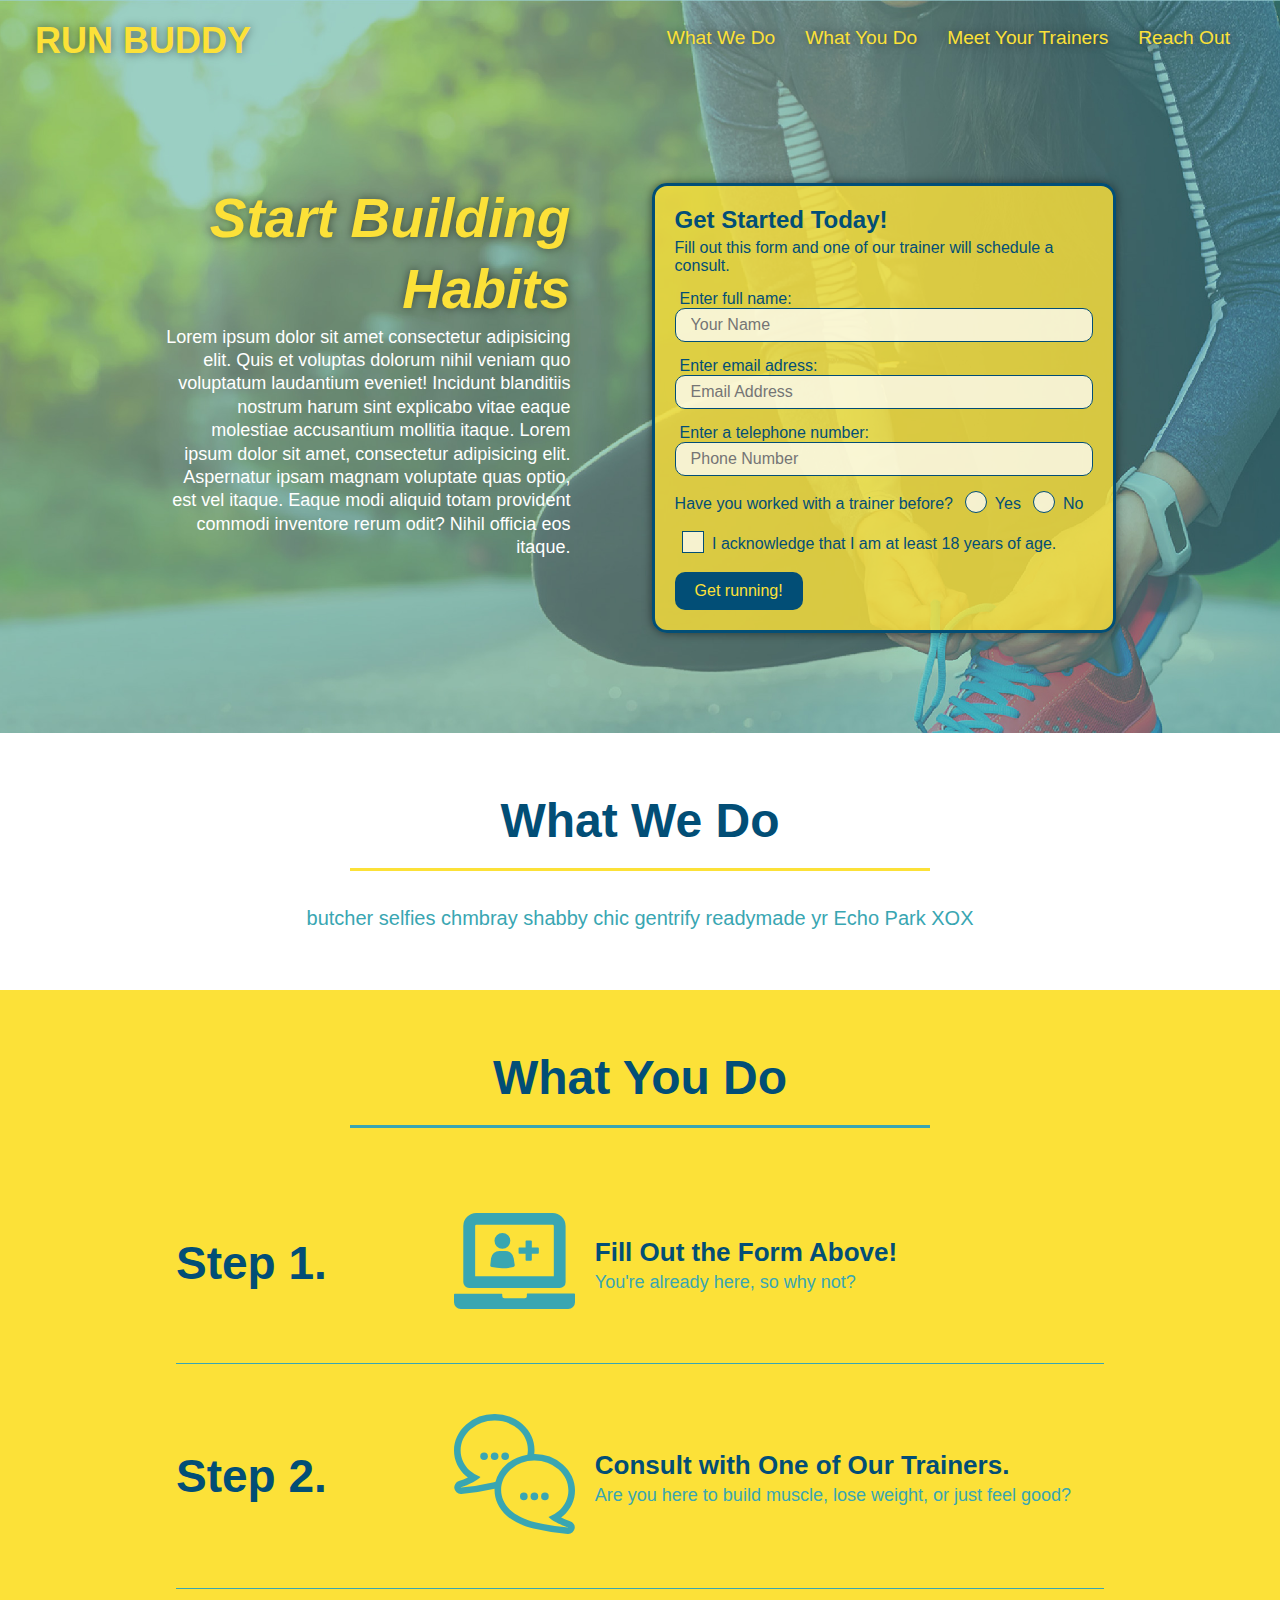
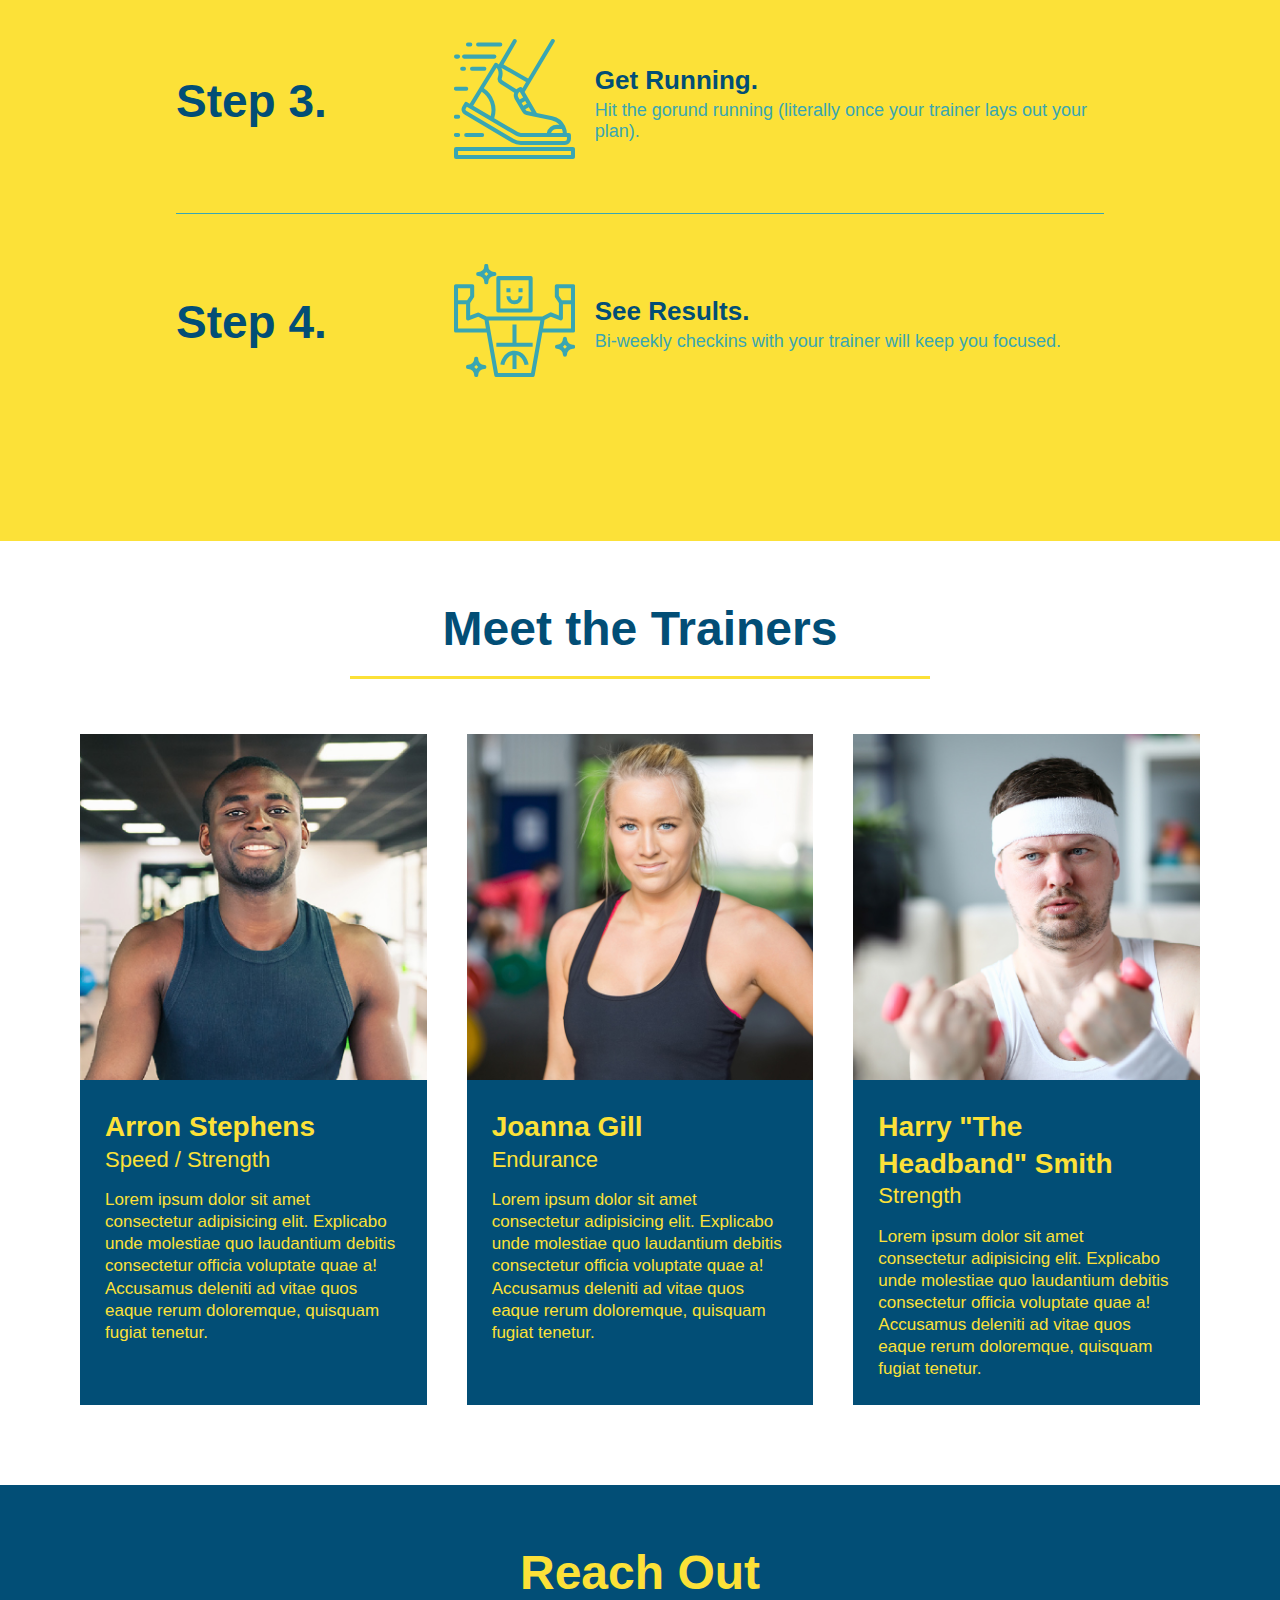
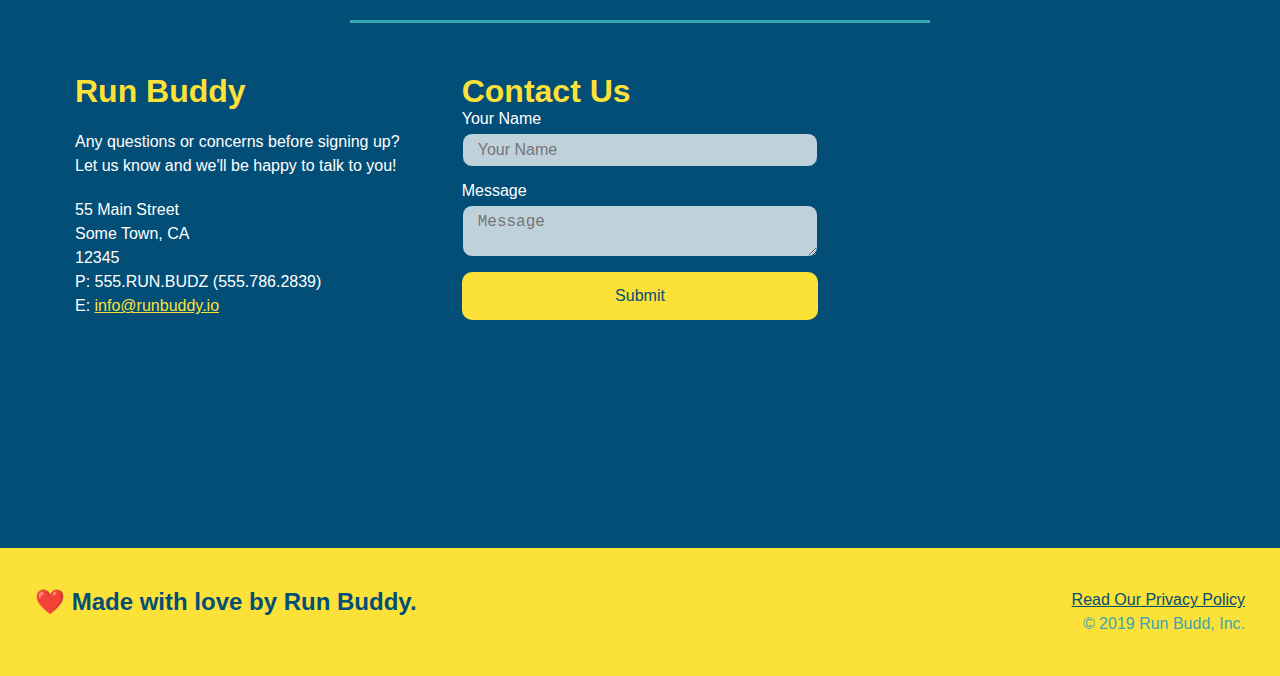
<file: index.html>
<!DOCTYPE html> 
<html lang="en">
    <head>
        <meta charset="UTF-8" />
        <meta name="viewport" content="width=device-width, initial-scale=1.0" />
        <title>Let's Run Buddy</title>
        <link rel="stylesheet" href="./assets/css/style.css" />
    </head>
    
    <body>
        <header>
            <h1>
                <a href="">RUN BUDDY</a>
            </h1>
            
            <nav>
                <ul>
                    <li>
                        <a href="#what-we-do">What We Do</a>
                    </li>
                   
                    <li>
                        <a href="#what-you-do">What You Do</a>
                    </li>
                   
                    <li>
                        <a href="#your-trainers">Meet Your Trainers</a>
                    </li>
                   
                    <li>
                        <a href="#reach-out">Reach Out</a>
                    </li>
                
                </ul>
            
            </nav>
              
        </header>

       <!-- HERO SECTION -->
        <section class="hero">
            <div class="hero-cta">
                <h2>Start Building Habits</h2>
                <p>
                    Lorem ipsum dolor sit amet consectetur adipisicing elit. Quis et voluptas dolorum nihil veniam quo voluptatum laudantium eveniet! Incidunt blanditiis nostrum harum sint explicabo vitae eaque molestiae accusantium mollitia itaque. Lorem ipsum dolor sit amet, consectetur adipisicing elit. Aspernatur ipsam magnam voluptate quas optio, est vel itaque. Eaque modi aliquid totam provident commodi inventore rerum odit? Nihil officia eos itaque.
                </p>
            </div>
            <div class="hero-form">
                <h3>Get Started Today!</h3>
                <p>Fill out this form and one of our trainer will schedule a consult.</p>
            
                <form>
                    <label for="name">Enter full name:</label>
                    <input type="text" placeholder="Your Name" name="name" id="name" class="form-input" />

                    <label for="email">Enter email adress:</label>
                    <input type="email" placeholder="Email Address" name="email" id="email" class="form-input" />

                    <label for="phone">Enter a telephone number:</label>
                    <input type="tel" placeholder="Phone Number" name="phone" id="phone" class="form-input" />

                    <p>
                        Have you worked with a trainer before?
                        <span class="radio-wrapper">
                            <input type="radio" name="trainer-confirm" id="trainer-yes" />
                            <label for="trainer-yes">Yes</label>
                        </span> 
                        <span class="radio-wrapper">
                            <input type="radio" name="trainer-confirm" id="trainer-no" />
                            <label for="trainer-no">No</label>
                        </span>
                    </p>

                    <p>
                        <span class="checkbox-wrapper">
                            <input type="checkbox" name="age-confirm" id="checkbox" />
                            <label for="checkbox" >
                                I acknowledge that I am at least 18 years of age.
                            </label>
                            
                        </span>
                    </p>
                    
                    <button for="submit">
                        Get running!
                    </button>                     
                </form>
            </div>
        </section>
        <!-- end hero -->
        
        <!-- "what we do section" -->
        <section id="what-we-do" class="intro">
            <div class="flex-column">
                <h2 class="section-title primary-border">
                    What We Do
                </h2>
                
                <div class="flex-column">
                    <P>
                        butcher selfies chmbray shabby chic gentrify readymade yr Echo Park XOX
                    </P>
                </div>
            </div>
        </section>

        <!-- "what you do section" -->
        <section id="what-you-do" class="steps">
            <div class="flex-row">
                <h2 class="section-title secondary-border">
                    What You Do
                </h2>
            </div>

            <div class="step">
                <h3>Step 1.</h3>
                <div class="step-info">
                    <div class="step-img">
                        <img src="assets/images/step-1.svg" alt="" />
                    </div>
                    <div class="step-text">
                        <h4>Fill Out the Form Above!</h4>
                        <p>You're already here, so why not?</p>
                    </div>
                </div>            
            </div>
            <div class="step">
                <h3>Step 2.</h3>
                <div class="step-info">
                    <div class="step-img">
                        <img src="assets/images/step-2.svg" alt="" />
                    </div>
                    <div class="step-text">
                        <h4>Consult with One of Our Trainers.</h4>
                        <p>Are you here to build muscle, lose weight, or just feel good?</p>
                    </div>
                </div>            
            </div>
            <div class="step">
                <h3>Step 3.</h3>
                <div class="step-info">
                    <div class="step-img">
                        <img src="assets/images/step-3.svg" alt="" />
                    </div>
                    <div class="step-text">
                        <h4>Get Running.</h4>
                        <p>Hit the gorund running (literally once your trainer lays out your plan).</p>
                    </div>
                </div>            
            </div>
            <div class="step">
                <h3>Step 4.</h3>
                <div class="step-info">
                    <div class="step-img">
                        <img src="assets/images/step-4.svg" alt="" />
                    </div>
                    <div class="step-text">
                        <h4>See Results.</h4>
                        <p>Bi-weekly checkins with your trainer will keep you focused.</p>
                    </div>
                </div>            
            </div>
        </section>
        
        <!-- "meet the trainers section" -->
        <section id="your-trainers">
            <div class="flex-row">
                <h2 class="section-title primary-border">
                    Meet the Trainers
                </h2> 
            </div>
            
            <div class="trainers">
                <!-- first trainer bio -->
                <article class="trainer">
                    <img src="./assets/images/trainer-1.jpg" alt="Arron Stephens in his workout clothes ready to pump iron" />
                    <div class="trainer-bio">
                        <h3 class="trainer-name">Arron Stephens</h3>
                        <h4 class="trainer-role">Speed / Strength</h4>
                        <p>Lorem ipsum dolor sit amet consectetur adipisicing elit. Explicabo unde molestiae quo laudantium debitis consectetur officia voluptate quae a! Accusamus deleniti ad vitae quos eaque rerum doloremque, quisquam fugiat tenetur.</p>
                    </div>
                </article>

                <!-- second trainer bio -->
                <article class="trainer">
                    <img src="./assets/images/trainer-2.jpg" alt="Joanna Gill cooling off after a work out." />
                    <div class="trainer-bio">
                        <h3 class="trainer-name">Joanna Gill</h3>
                        <h4 class="trainer-role">Endurance</h4>
                        <p>Lorem ipsum dolor sit amet consectetur adipisicing elit. Explicabo unde molestiae quo laudantium debitis consectetur officia voluptate quae a! Accusamus deleniti ad vitae quos eaque rerum doloremque, quisquam fugiat tenetur.</p>
                    </div>
                
                </article>

                <!-- third trainer bio -->
                <article class="trainer ">
                    <img src="./assets/images/trainer-3.jpg" alt="Harry Smith wearing a headband and lifting comically small pink weights" />
                    <div class="trainer-bio">
                        <h3 class="trainer-name">Harry "The Headband" Smith</h3>
                        <h4 class="trainer-role">Strength</h4>
                        <p>Lorem ipsum dolor sit amet consectetur adipisicing elit. Explicabo unde molestiae quo laudantium debitis consectetur officia voluptate quae a! Accusamus deleniti ad vitae quos eaque rerum doloremque, quisquam fugiat tenetur.</p>
                    </div>
                </article>
            </div>
            
        </section>
        
        <!-- "reach out section" -->
        <section id="reach-out" class="contact">
            <div class="flex-row">
                <h2 class="section-title secondary-border">
                    Reach Out
                </h2>
            </div>

            <div class="contact-info ">
                <div>
                    <h3>Run Buddy</h3>
                    <p>
                        Any questions or concerns before signing up? 
                        <br />
                        Let us know and we'll be happy to talk to you!
                    </p>
                    
                    <address>
                        55 Main Street <br />
                        Some Town, CA <br />
                        12345<br />
                        P: 555.RUN.BUDZ (555.786.2839)<br />
                        E: <a href="mailto:info@runbuddy.io">info@runbuddy.io</a>
                    </address>
                </div> 
                
                <div class="contact-form">
                    <h3>Contact Us</h3>
                    <form>
                        <label for="contact-name">Your Name</label>
                        <input type="text" id="contact-name" placeholder="Your Name" />

                        <label for="contact-message">Message</label>
                        <textarea id="contact-message" placeholder="Message"></textarea>

                        <button type="submit">Submit</button>
                    </form>
                </div>   
               
                <iframe src="https://www.google.com/maps/embed?pb=!1m18!1m12!1m3!1d3445.246912278225!2d-97.73136834899843!3d30.28703171393678!2m3!1f0!2f0!3f0!3m2!1i1024!2i768!4f13.1!3m3!1m2!1s0x8644b58199d60397%3A0x26ef91dda6b78d04!2sUT%20Austin%2C%20Austin%2C%20Texas!5e0!3m2!1sen!2sus!4v1635974466022!5m2!1sen!2sus" 
                    style="border:0;" 
                    allowfullscreen="" 
                    loading="lazy">
                </iframe>
                          
            </div>
        </section>
          
        <!-- "footer section"-->
        <footer>
            <h2>❤️ Made with love by Run Buddy.</h2>
            <div>
                <a href="./privacy-policy.html">Read Our Privacy Policy</a><br />
                &copy; 2019 Run Budd, Inc.
            </div>
        </footer>     
    </body>
</html>
</file>
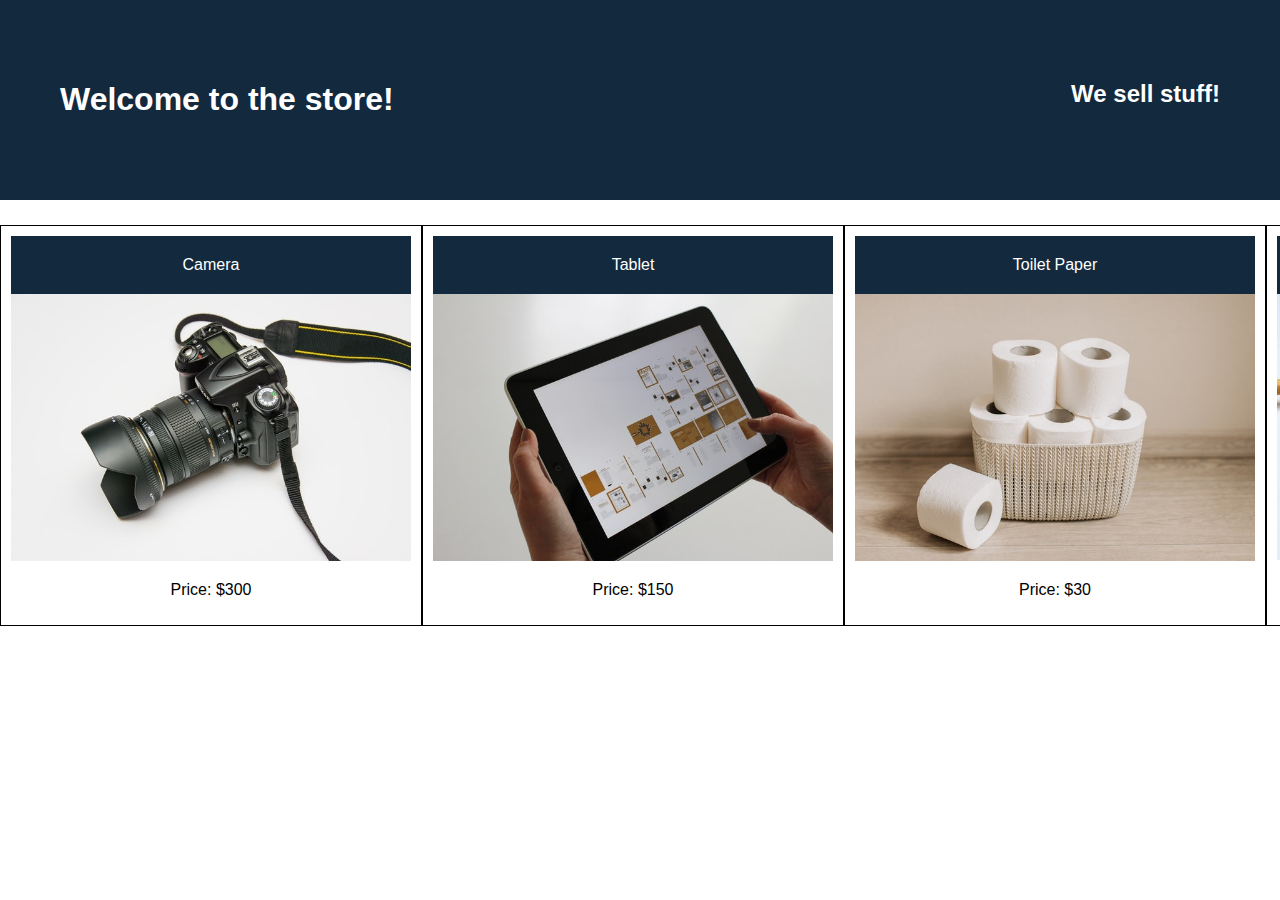
<file: 02-Flexbox-Layout/Unsolved/index.html>
<!DOCTYPE html>
<html lang="en">

  <head>
    <title>Flexbox</title>
    <meta charset="UTF-8" />
    <meta name="viewport" content="width=device-width, initial-scale=1" />
    <link rel="stylesheet" type="text/css" href="./assets/css/style.css" />
  </head>

  <body>
    <header class="main-header">
      <h1>Welcome to the store!</h1>
      <h2>We sell stuff!</h2>
    </header>

    <main>
      <section class="card">
        <header>Camera</header>
        <img src="./assets/images/camera.jpg" alt="camera" />
        <p>Price: $300</p>
      </section>
      <section class="card">
        <header>Tablet</header>
        <img src="./assets/images/tablet.jpg" alt="tablet" />
        <p>Price: $150</p>
      </section>
      <section class="card">
        <header>Toilet Paper</header>
        <img src="./assets/images/toilet-paper.jpg" alt="toilet paper" />
        <p>Price: $30</p>
      </section>
      <section class="card">
        <header>Wooden Spoons</header>
        <img src="./assets/images/wooden-spoons.jpg" alt="wooden spoons" />
        <p>Price: $10</p>
      </section>
      <section class="card">
        <header>Soap</header>
        <img src="./assets/images/soap.jpg" alt="soap" />
        <p>Price: $5</p>
      </section>
      <section class="card">
        <header>Spinning Top</header>
        <img src="./assets/images/spinning-top.jpg" alt="spinning top" />
        <p>Price: $3</p>
      </section>
    </main>
  </body>

</html>
</file>
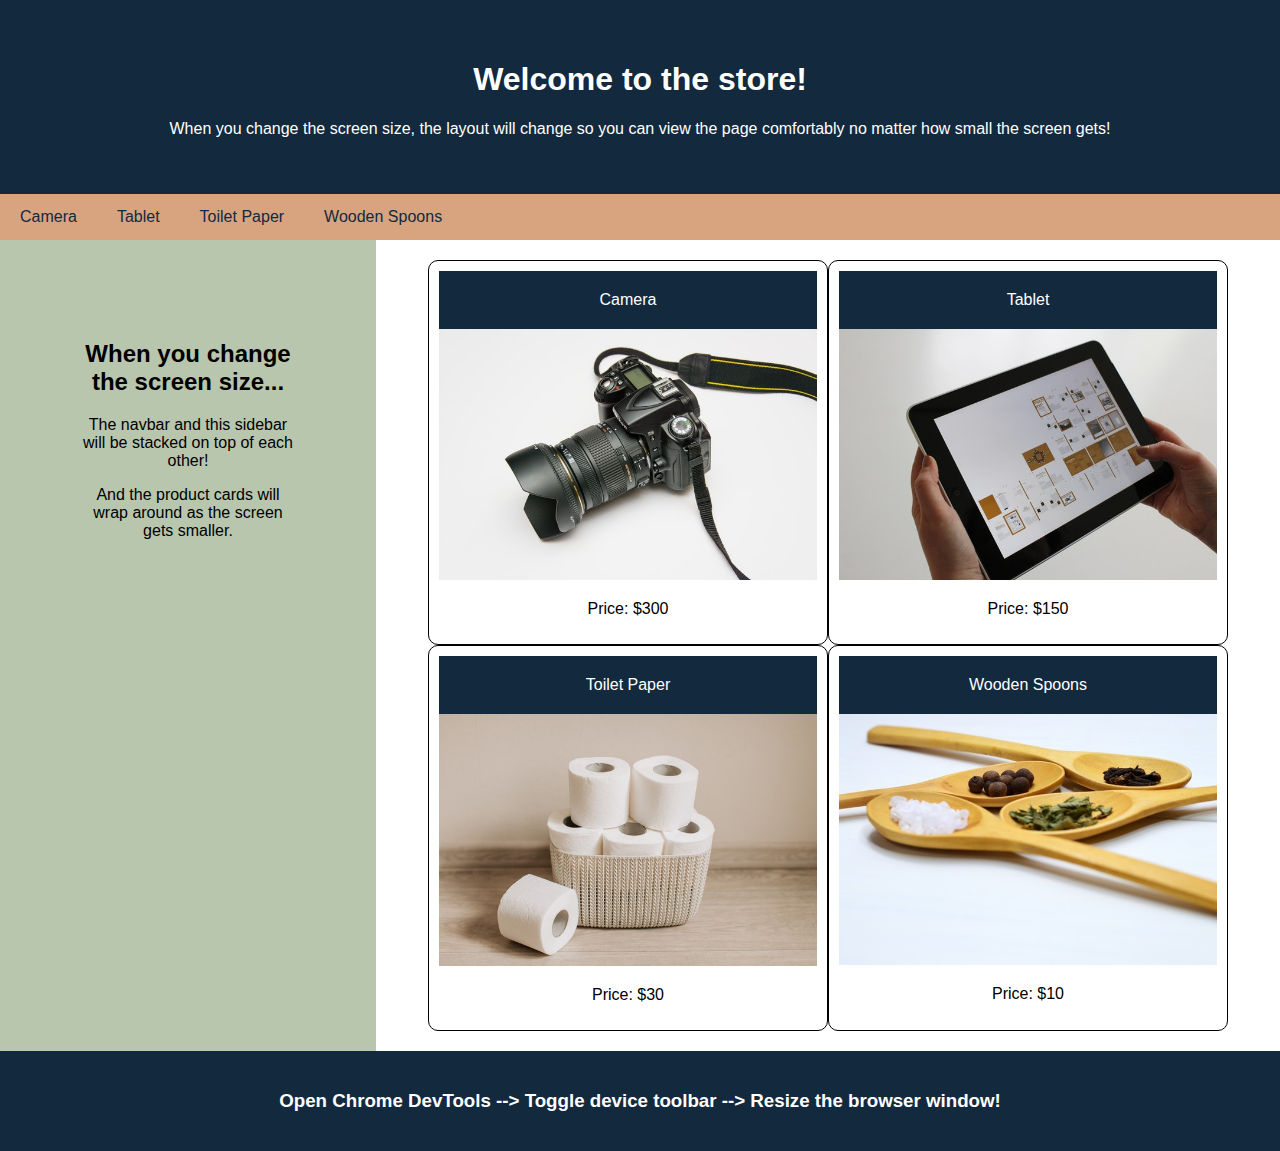
<file: 03-Responsive-Design/Unsolved/index.html>
<!DOCTYPE html>
<html>
  <head>
    <title>Responsive Web Design</title>
    <meta charset="UTF-8" />
    <meta name="viewport" content="width=device-width, initial-scale=1" />
    <link rel="stylesheet" type="text/css" href="./assets/css/style.css" />
  </head>
  <body>
    <!-- Header -->
    <header>
      <h1>Welcome to the store!</h1>
      <p>
        When you change the screen size, the layout will change so you can view
        the page comfortably no matter how small the screen gets!
      </p>
    </header>

    <!-- Navbar -->
    <nav>
      <a href="#">Camera</a>
      <a href="#">Tablet</a>
      <a href="#">Toilet Paper</a>
      <a href="#">Wooden Spoons</a>
    </nav>

    <!-- Body -->
    <main>
      <!-- Sidebar -->
      <aside>
        <h2>When you change the screen size...</h2>
        <p>The navbar and this sidebar will be stacked on top of each other!</p>
        <p>
          And the product cards will wrap around as the screen gets smaller.
        </p>
      </aside>
      <!-- Product Cards -->
      <div class="products">
        <section class="card">
          <header>Camera</header>
          <img src="./assets/images/camera.jpg" alt="black camera" />
          <p>Price: $300</p>
        </section>
        <section class="card">
          <header>Tablet</header>
          <img src="./assets/images/tablet.jpg" alt="tablet held in hands" />
          <p>Price: $150</p>
        </section>
        <section class="card">
          <header>Toilet Paper</header>
          <img
            src="./assets/images/toilet-paper.jpg"
            alt="rolls of toilet paper in a basket"
          />
          <p>Price: $30</p>
        </section>
        <section class="card">
          <header>Wooden Spoons</header>
          <img
            src="./assets/images/wooden-spoons.jpg"
            alt="4 wooden spoons with different seasonings"
          />
          <p>Price: $10</p>
        </section>
      </div>
    </main>

    <!-- Footer -->
    <footer>
      <h3>
        Open Chrome DevTools --> Toggle device toolbar --> Resize the browser
        window!
      </h3>
    </footer>
  </body>
</html>
</file>
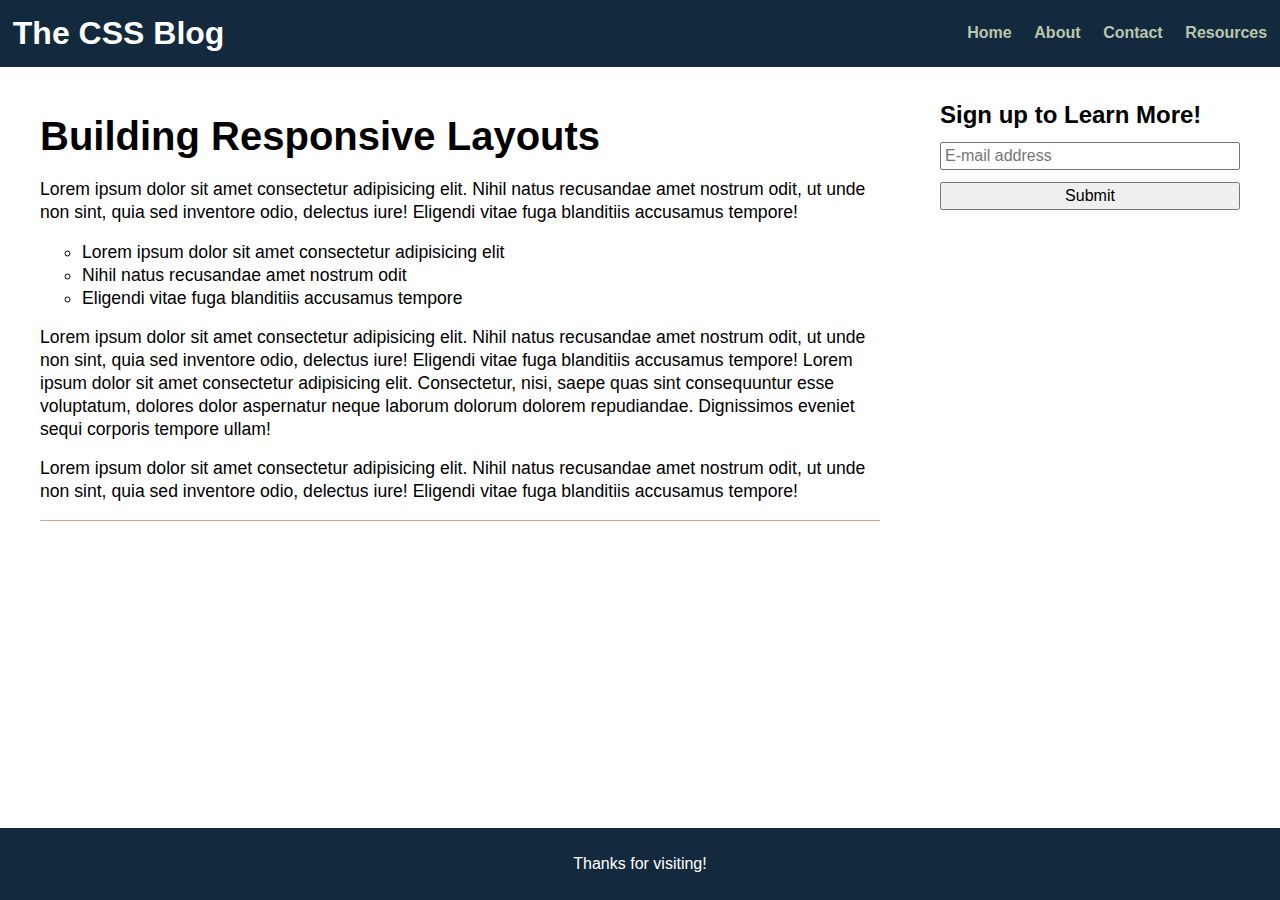
<file: 04-Pseudo-Classes/Unsolved/index.html>
<!DOCTYPE html>
<html lang="en">
  <head>
    <meta charset="UTF-8" />
    <meta name="viewport" content="width=device-width, initial-scale=1.0" />
    <title>CSS Resets</title>
    <link rel="stylesheet" href="./assets/css/reset.css" />
    <link rel="stylesheet" href="./assets/css/style.css" />
  </head>

  <body>
    <header>
      <h1>The CSS Blog</h1>
      <nav>
        <ul>
          <li><a href="#">Home</a></li>
          <li><a href="#">About</a></li>
          <li><a href="#">Contact</a></li>
          <li><a href="#">Resources</a></li>
        </ul>
      </nav>
    </header>

    <main>
      <section>
        <article>
          <h2>Building Responsive Layouts</h2>
          <div>
            <p>
              Lorem ipsum dolor sit amet consectetur adipisicing elit. Nihil
              natus recusandae amet nostrum odit, ut unde non sint, quia sed
              inventore odio, delectus iure! Eligendi vitae fuga blanditiis
              accusamus tempore!
            </p>
            <ul>
              <li>Lorem ipsum dolor sit amet consectetur adipisicing elit</li>
              <li>Nihil natus recusandae amet nostrum odit</li>
              <li>Eligendi vitae fuga blanditiis accusamus tempore</li>
            </ul>
            <p>
              Lorem ipsum dolor sit amet consectetur adipisicing elit. Nihil
              natus recusandae amet nostrum odit, ut unde non sint, quia sed
              inventore odio, delectus iure! Eligendi vitae fuga blanditiis
              accusamus tempore! Lorem ipsum dolor sit amet consectetur
              adipisicing elit. Consectetur, nisi, saepe quas sint consequuntur
              esse voluptatum, dolores dolor aspernatur neque laborum dolorum
              dolorem repudiandae. Dignissimos eveniet sequi corporis tempore
              ullam!
            </p>
            <p>
              Lorem ipsum dolor sit amet consectetur adipisicing elit. Nihil
              natus recusandae amet nostrum odit, ut unde non sint, quia sed
              inventore odio, delectus iure! Eligendi vitae fuga blanditiis
              accusamus tempore!
            </p>
          </div>
          <div class="resources">
            <!-- TODO: Add resource links -->
          </div>
        </article>
      </section>
      <aside>
        <h2>Sign up to Learn More!</h2>
        <form>
          <input type="text" placeholder="E-mail address" />
          <button>Submit</button>
        </form>
      </aside>
    </main>

    <footer>
      <span>Thanks for visiting!</span>
    </footer>
  </body>
</html>
</file>
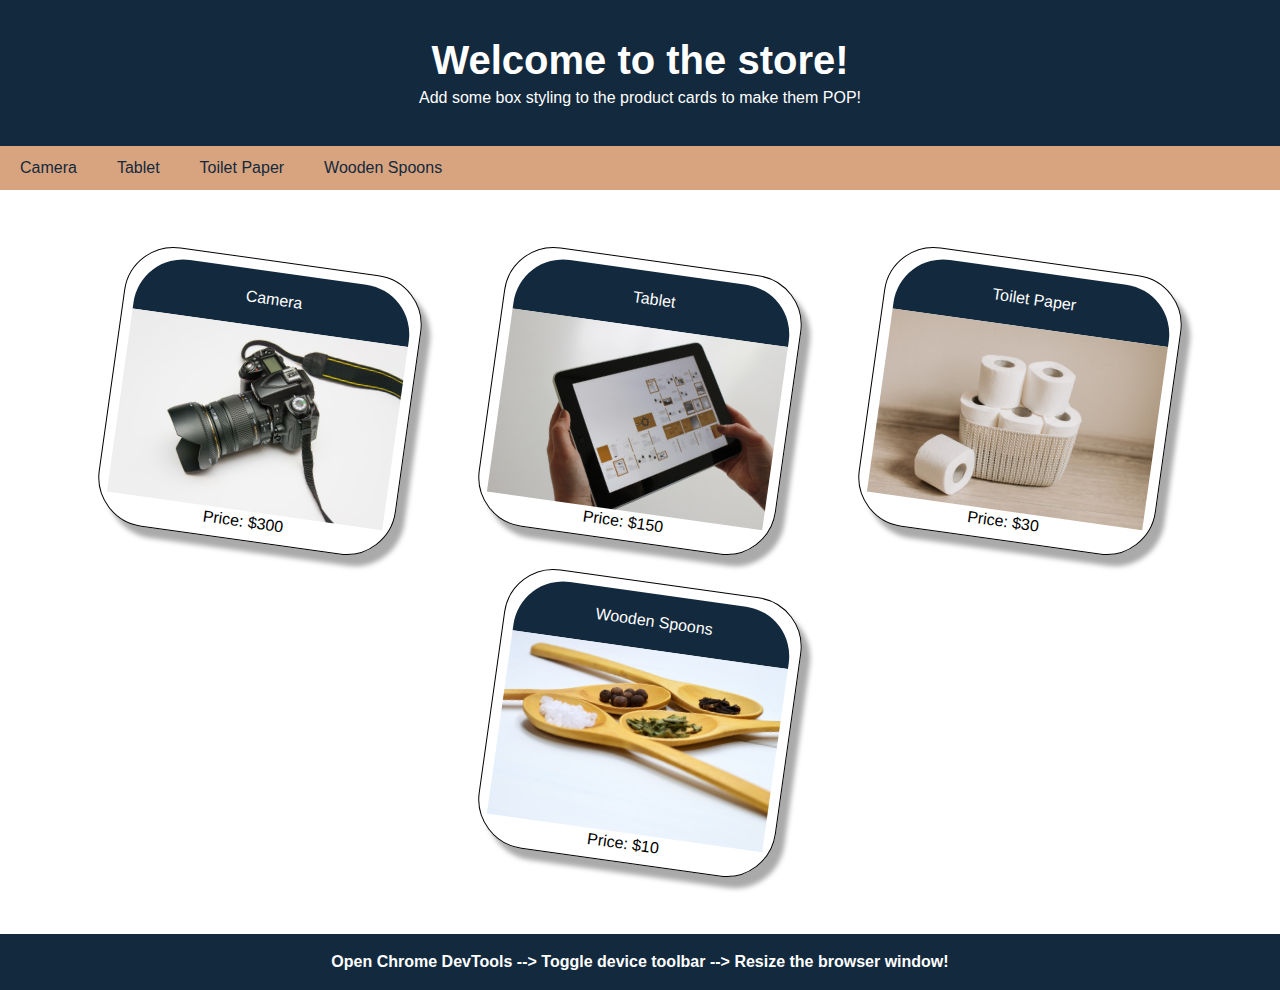
<file: 05-CSS-Variables/Unsolved/index.html>
<!DOCTYPE html>
<html>
  <head>
    <title>CSS Box Styling</title>
    <meta charset="UTF-8" />
    <meta name="viewport" content="width=device-width, initial-scale=1" />
    <link rel="stylesheet" type="text/css" href="./assets/css/reset.css" />
    <link rel="stylesheet" type="text/css" href="./assets/css/style.css" />
  </head>

  <body>
    <!-- Header -->
    <header>
      <h1>Welcome to the store!</h1>
      <p>
        Add some box styling to the product cards to make them POP!
      </p>
    </header>

    <!-- Navbar -->
    <nav>
      <a href="#">Camera</a>
      <a href="#">Tablet</a>
      <a href="#">Toilet Paper</a>
      <a href="#">Wooden Spoons</a>
    </nav>

    <!-- Body -->
    <main>
      <!-- Product Cards -->
      <div class="products">
        <section class="card">
          <header>Camera</header>
          <img src="./assets/images/camera.jpg" alt="camera" />
          <p>Price: $300</p>
        </section>
        <section class="card">
          <header>Tablet</header>
          <img src="./assets/images/tablet.jpg" alt="tablet" />
          <p>Price: $150</p>
        </section>
        <section class="card">
          <header>Toilet Paper</header>
          <img src="./assets/images/toilet-paper.jpg" alt="toilet paper" />
          <p>Price: $30</p>
        </section>
        <section class="card">
          <header>Wooden Spoons</header>
          <img src="./assets/images/wooden-spoons.jpg" alt="wooden spoons" />
          <p>Price: $10</p>
        </section>
      </div>
    </main>

    <!-- Footer -->
    <footer>
      <h3>
        Open Chrome DevTools --> Toggle device toolbar --> Resize the browser
        window!
      </h3>
    </footer>
  </body>
</html>
</file>
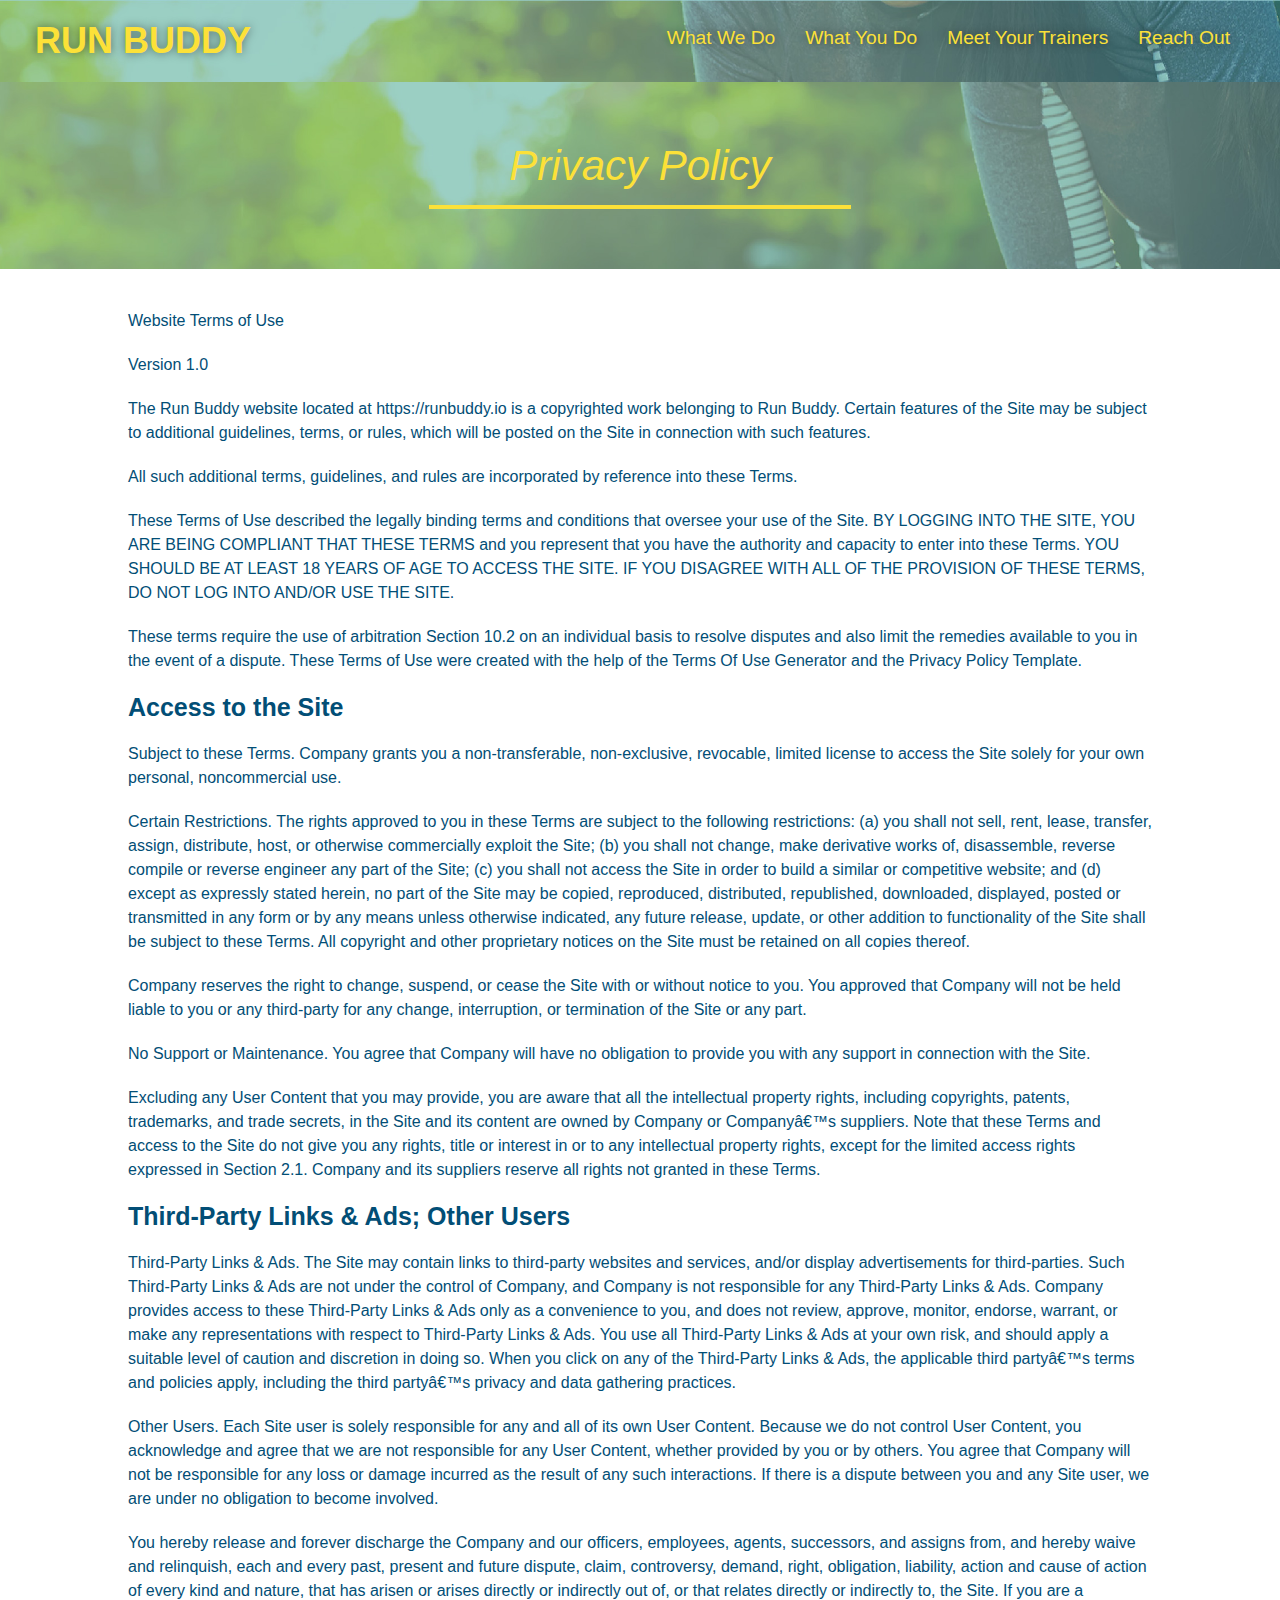
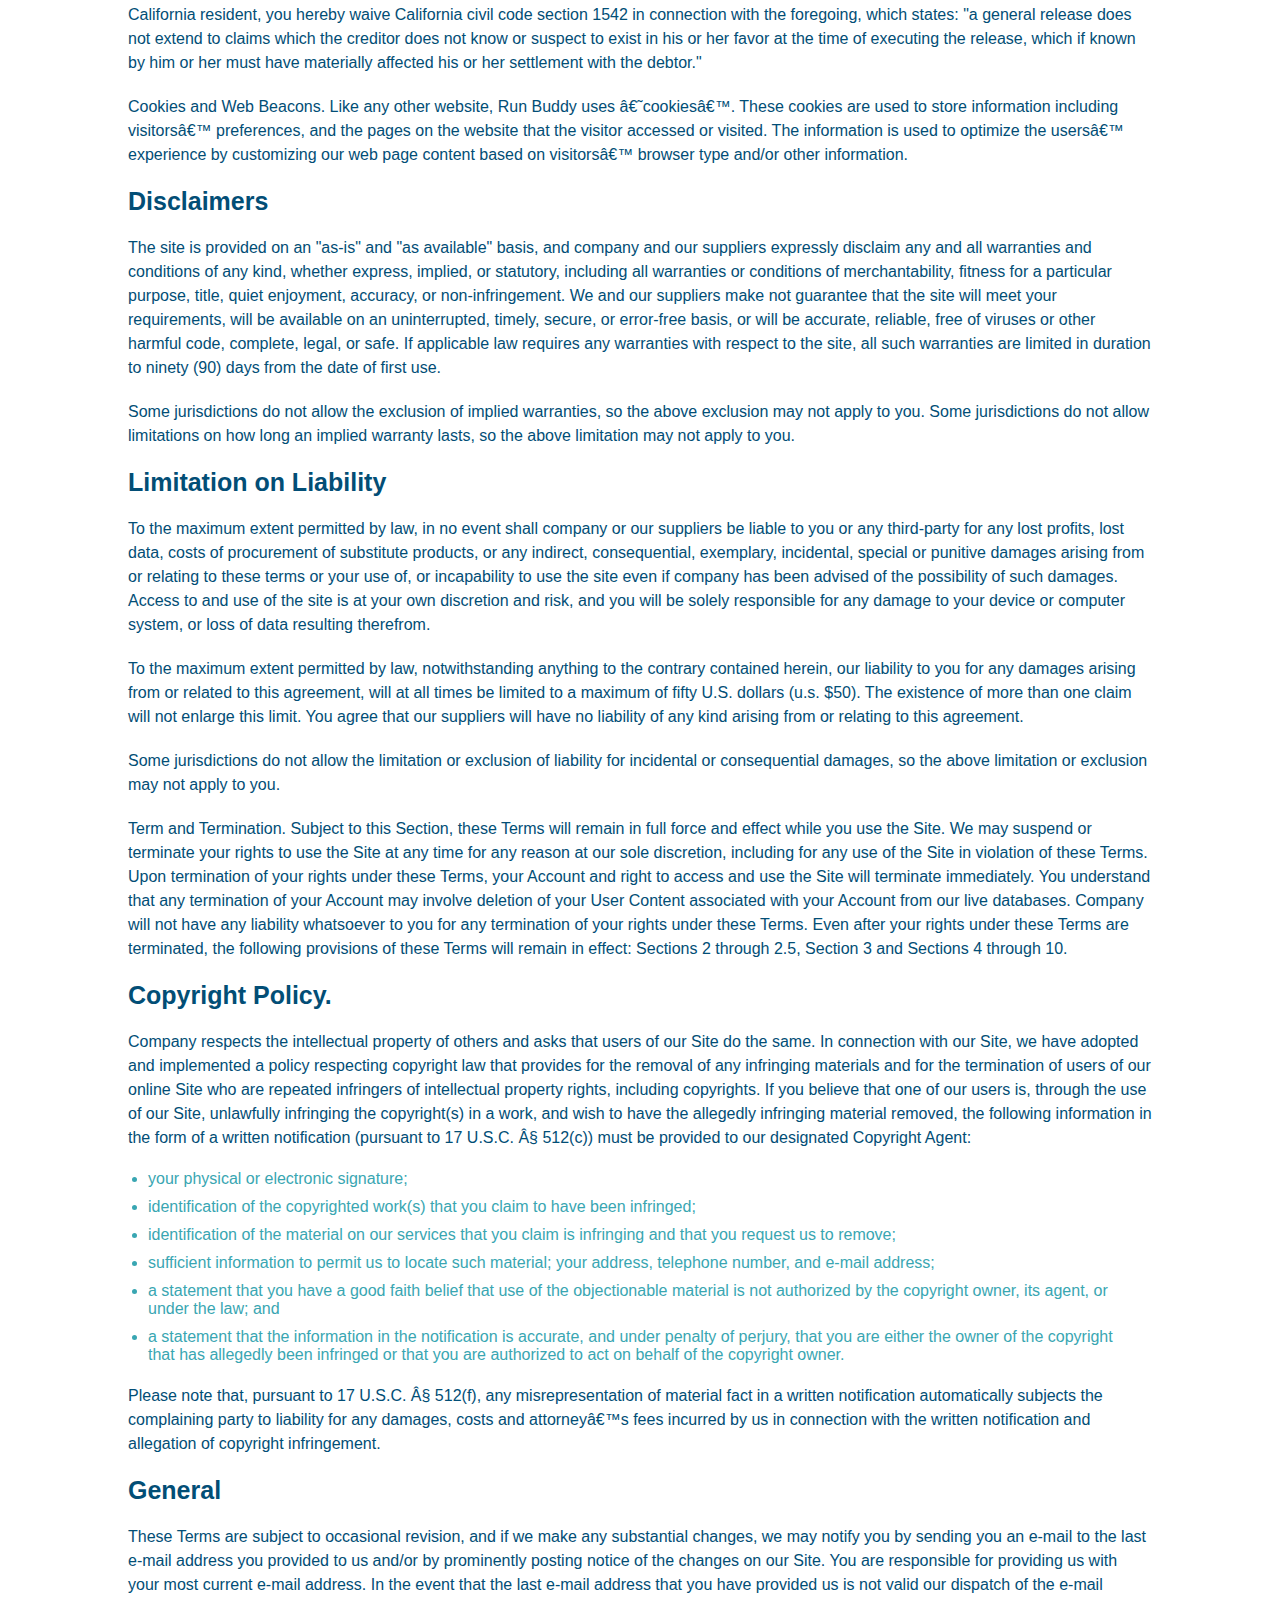
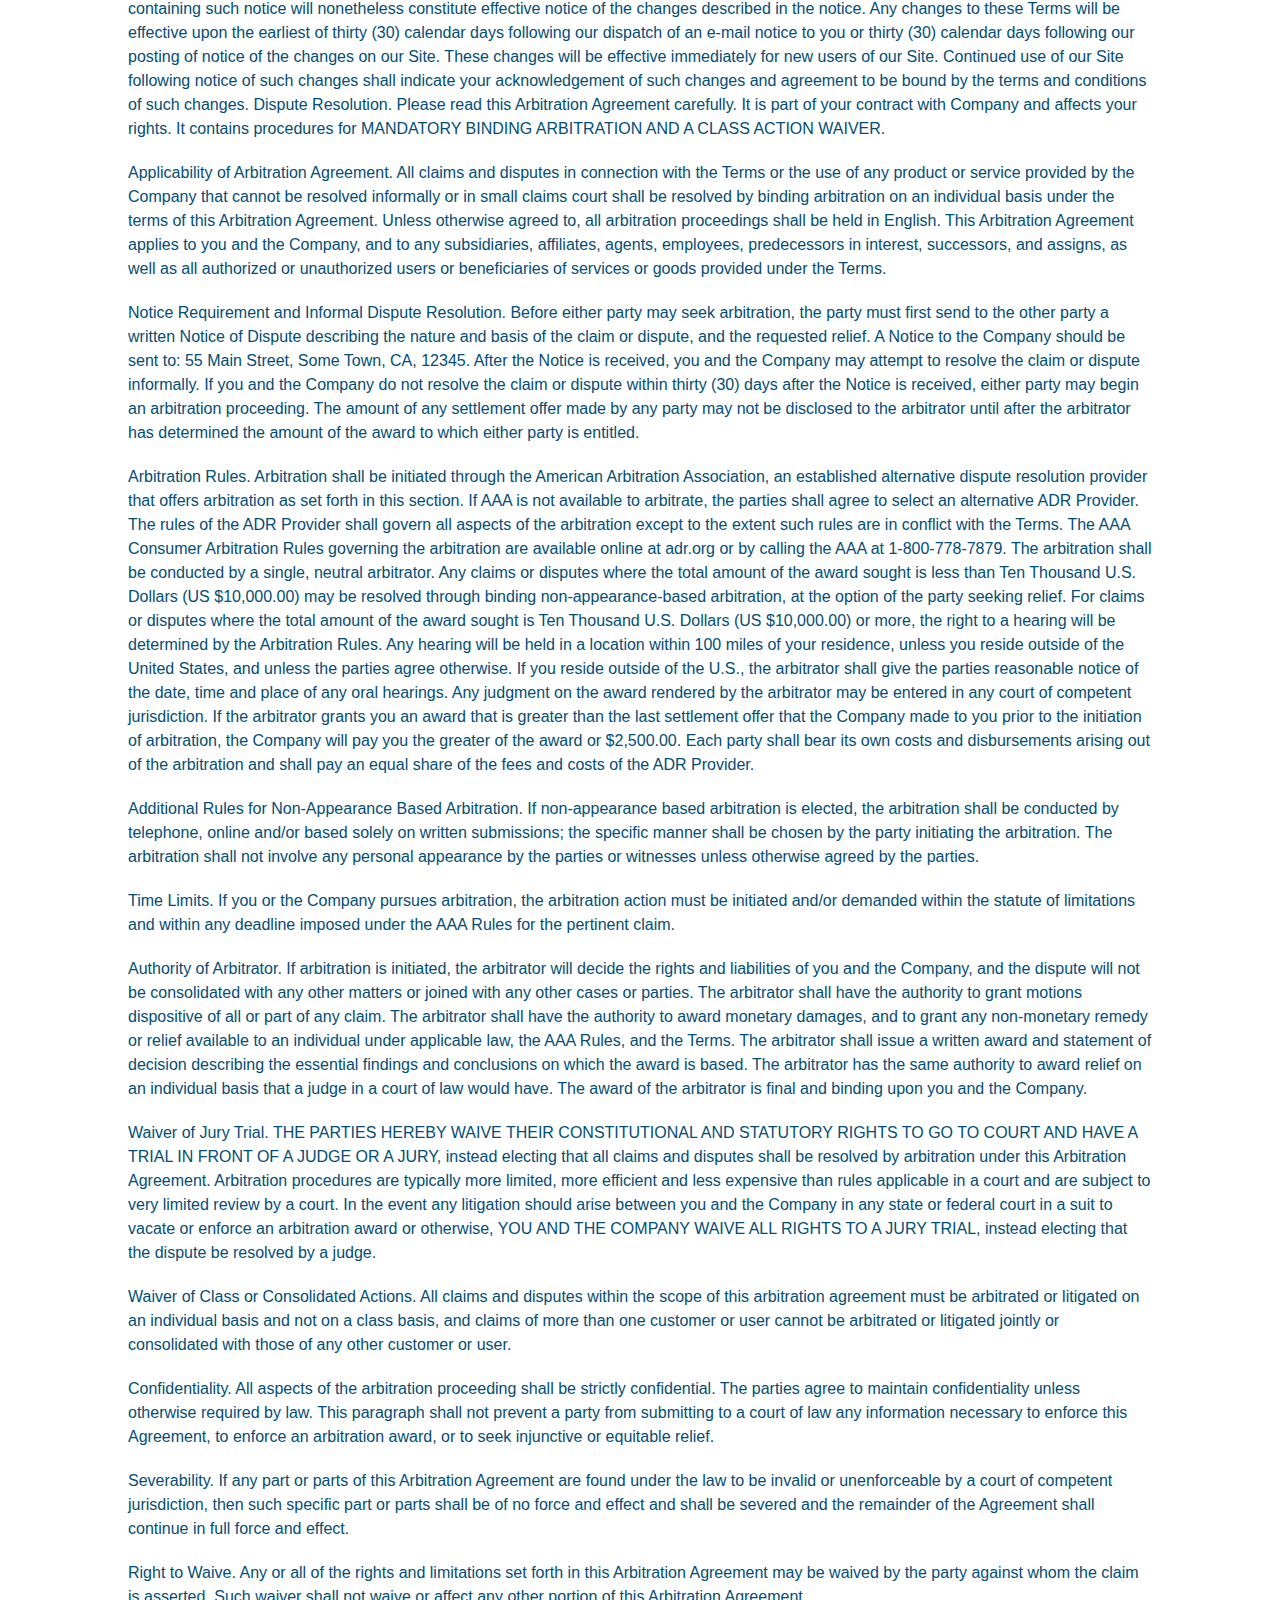
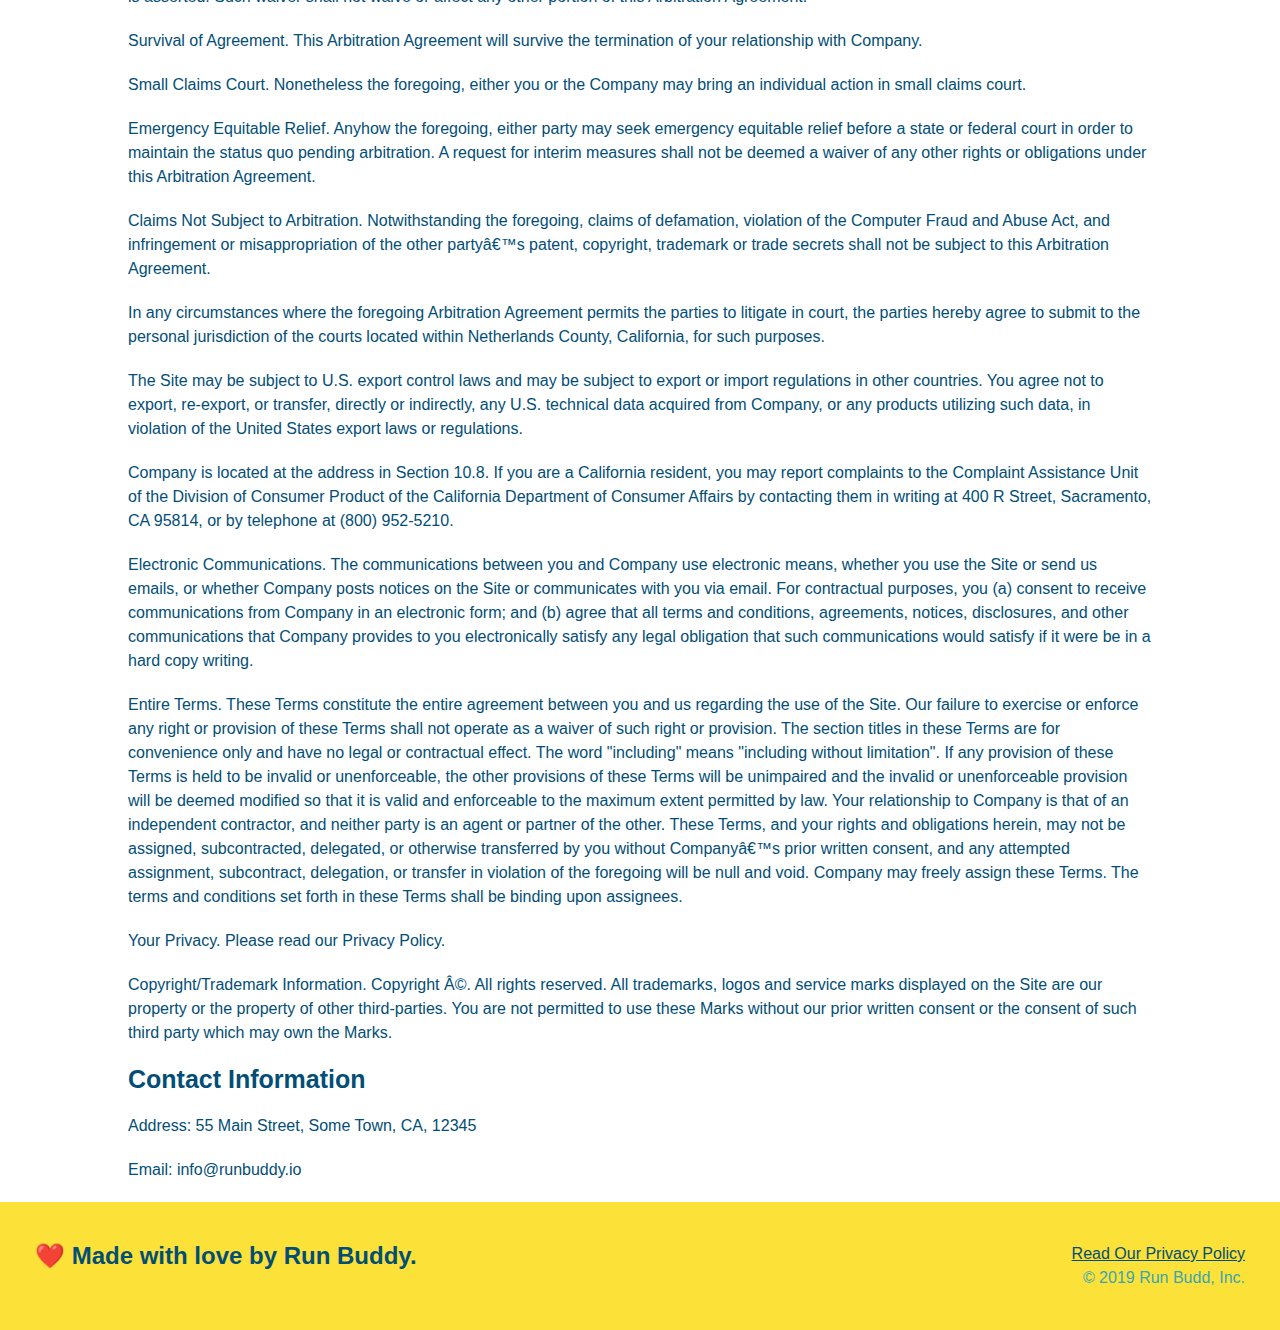
<file: privacy-policy.html>
<!-- creating the skeleton of an HTML doc is called SCAFFOLDING -->
<!DOCTYPE html>
<html lang="en">
    <head>
        <meta charset="UTF-8" />
        <meta name="viewport" content="width=device-width, initial-scale=1.0" />
        <title>Privacy Policy - Run Buddy</title>
        <link rel="stylesheet" href="./assets/css/style.css" />
        <link rel="stylesheet" href="./assets/css/secondary-styles.css" />
    </head>
    
    <body>
        <header>
            
            <h1>
                <a href="/">RUN BUDDY</a>
            </h1>
            
            <nav>
                
                <ul>
                    <li>
                        <a href="./index.html#what-we-do">What We Do</a>
                    </li>
                   
                    <li>
                        <a href="./index.html#what-you-do">What You Do</a>
                    </li>
                   
                    <li>
                        <a href="./index.html#your-trainers">Meet Your Trainers</a>
                    </li>
                   
                    <li>
                        <a href="./index.html#reach-out">Reach Out</a>
                    </li>
                
                </ul>
            
            </nav>
              
        </header>
        
        <section class="hero">
            <h2 class="page-title">Privacy Policy</h2>
        </section>

        <article class="secondary-content">
            <p>
                Website Terms of Use
              </p>
        
              <p>
                Version 1.0
              </p>
        
              <p>
                The Run Buddy website located at https://runbuddy.io is a copyrighted work belonging to Run Buddy. Certain
                features of the Site may be subject to additional guidelines, terms, or rules, which will be posted on the Site
                in connection with such features.
              </p>
        
              <p>
                All such additional terms, guidelines, and rules are incorporated by reference into these Terms.
              </p>
        
              <p>
                These Terms of Use described the legally binding terms and conditions that oversee your use of the Site. BY
                LOGGING INTO THE SITE, YOU ARE BEING COMPLIANT THAT THESE TERMS and you represent that you have the authority
                and capacity to enter into these Terms. YOU SHOULD BE AT LEAST 18 YEARS OF AGE TO ACCESS THE SITE. IF YOU
                DISAGREE WITH ALL OF THE PROVISION OF THESE TERMS, DO NOT LOG INTO AND/OR USE THE SITE.
              </p>
        
              <p>
                These terms require the use of arbitration Section 10.2 on an individual basis to resolve disputes and also
                limit the remedies available to you in the event of a dispute. These Terms of Use were created with the help of
                the Terms Of Use Generator and the Privacy Policy Template.
              </p>
        
              <h3>
                Access to the Site
              </h3>
        
              <p>
                Subject to these Terms. Company grants you a non-transferable, non-exclusive, revocable, limited license to
                access the Site solely for your own personal, noncommercial use.
              </p>
        
              <p>
                Certain Restrictions. The rights approved to you in these Terms are subject to the following restrictions: (a)
                you shall not sell, rent, lease, transfer, assign, distribute, host, or otherwise commercially exploit the Site;
                (b) you shall not change, make derivative works of, disassemble, reverse compile or reverse engineer any part of
                the Site; (c) you shall not access the Site in order to build a similar or competitive website; and (d) except
                as expressly stated herein, no part of the Site may be copied, reproduced, distributed, republished, downloaded,
                displayed, posted or transmitted in any form or by any means unless otherwise indicated, any future release,
                update, or other addition to functionality of the Site shall be subject to these Terms. All copyright and other
                proprietary notices on the Site must be retained on all copies thereof.
              </p>
        
              <p>
                Company reserves the right to change, suspend, or cease the Site with or without notice to you. You approved
                that Company will not be held liable to you or any third-party for any change, interruption, or termination of
                the Site or any part.
              </p>
        
              <p>
                No Support or Maintenance. You agree that Company will have no obligation to provide you with any support in
                connection with the Site.
              </p>
        
              <p>
                Excluding any User Content that you may provide, you are aware that all the intellectual property rights,
                including copyrights, patents, trademarks, and trade secrets, in the Site and its content are owned by Company
                or Companyâ€™s suppliers. Note that these Terms and access to the Site do not give you any rights, title or
                interest in or to any intellectual property rights, except for the limited access rights expressed in Section
                2.1. Company and its suppliers reserve all rights not granted in these Terms.
              </p>
        
              <h3>
                Third-Party Links & Ads; Other Users
              </h3>
        
              <p>
                Third-Party Links & Ads. The Site may contain links to third-party websites and services, and/or display
                advertisements for third-parties. Such Third-Party Links & Ads are not under the control of Company, and Company
                is not responsible for any Third-Party Links & Ads. Company provides access to these Third-Party Links & Ads
                only as a convenience to you, and does not review, approve, monitor, endorse, warrant, or make any
                representations with respect to Third-Party Links & Ads. You use all Third-Party Links & Ads at your own risk,
                and should apply a suitable level of caution and discretion in doing so. When you click on any of the
                Third-Party Links & Ads, the applicable third partyâ€™s terms and policies apply, including the third partyâ€™s
                privacy and data gathering practices.
              </p>
        
              <p>
                Other Users. Each Site user is solely responsible for any and all of its own User Content. Because we do not
                control User Content, you acknowledge and agree that we are not responsible for any User Content, whether
                provided by you or by others. You agree that Company will not be responsible for any loss or damage incurred as
                the result of any such interactions. If there is a dispute between you and any Site user, we are under no
                obligation to become involved.
              </p>
        
              <p>
                You hereby release and forever discharge the Company and our officers, employees, agents, successors, and
                assigns from, and hereby waive and relinquish, each and every past, present and future dispute, claim,
                controversy, demand, right, obligation, liability, action and cause of action of every kind and nature, that has
                arisen or arises directly or indirectly out of, or that relates directly or indirectly to, the Site. If you are
                a California resident, you hereby waive California civil code section 1542 in connection with the foregoing,
                which states: "a general release does not extend to claims which the creditor does not know or suspect to exist
                in his or her favor at the time of executing the release, which if known by him or her must have materially
                affected his or her settlement with the debtor."
              </p>
        
              <p>
                Cookies and Web Beacons. Like any other website, Run Buddy uses â€˜cookiesâ€™. These cookies are used to store
                information including visitorsâ€™ preferences, and the pages on the website that the visitor accessed or visited.
                The information is used to optimize the usersâ€™ experience by customizing our web page content based on visitorsâ€™
                browser type and/or other information.
              </p>
        
              <h3>
                Disclaimers
              </h3>
        
              <p>
                The site is provided on an "as-is" and "as available" basis, and company and our suppliers expressly disclaim
                any and all warranties and conditions of any kind, whether express, implied, or statutory, including all
                warranties or conditions of merchantability, fitness for a particular purpose, title, quiet enjoyment, accuracy,
                or non-infringement. We and our suppliers make not guarantee that the site will meet your requirements, will be
                available on an uninterrupted, timely, secure, or error-free basis, or will be accurate, reliable, free of
                viruses or other harmful code, complete, legal, or safe. If applicable law requires any warranties with respect
                to the site, all such warranties are limited in duration to ninety (90) days from the date of first use.
              </p>
        
              <p>
                Some jurisdictions do not allow the exclusion of implied warranties, so the above exclusion may not apply to
                you. Some jurisdictions do not allow limitations on how long an implied warranty lasts, so the above limitation
                may not apply to you.
              </p>
        
              <h3>
                Limitation on Liability
              </h3>
        
              <p>
                To the maximum extent permitted by law, in no event shall company or our suppliers be liable to you or any
                third-party for any lost profits, lost data, costs of procurement of substitute products, or any indirect,
                consequential, exemplary, incidental, special or punitive damages arising from or relating to these terms or
                your use of, or incapability to use the site even if company has been advised of the possibility of such
                damages. Access to and use of the site is at your own discretion and risk, and you will be solely responsible
                for any damage to your device or computer system, or loss of data resulting therefrom.
              </p>
        
              <p>
                To the maximum extent permitted by law, notwithstanding anything to the contrary contained herein, our liability
                to you for any damages arising from or related to this agreement, will at all times be limited to a maximum of
                fifty U.S. dollars (u.s. $50). The existence of more than one claim will not enlarge this limit. You agree that
                our suppliers will have no liability of any kind arising from or relating to this agreement.
              </p>
        
              <p>
                Some jurisdictions do not allow the limitation or exclusion of liability for incidental or consequential
                damages, so the above limitation or exclusion may not apply to you.
              </p>
        
              <p>
                Term and Termination. Subject to this Section, these Terms will remain in full force and effect while you use
                the Site. We may suspend or terminate your rights to use the Site at any time for any reason at our sole
                discretion, including for any use of the Site in violation of these Terms. Upon termination of your rights under
                these Terms, your Account and right to access and use the Site will terminate immediately. You understand that
                any termination of your Account may involve deletion of your User Content associated with your Account from our
                live databases. Company will not have any liability whatsoever to you for any termination of your rights under
                these Terms. Even after your rights under these Terms are terminated, the following provisions of these Terms
                will remain in effect: Sections 2 through 2.5, Section 3 and Sections 4 through 10.
              </p>
        
              <h3>
                Copyright Policy.
              </h3>
        
              <p>
                Company respects the intellectual property of others and asks that users of our Site do the same. In connection
                with our Site, we have adopted and implemented a policy respecting copyright law that provides for the removal
                of any infringing materials and for the termination of users of our online Site who are repeated infringers of
                intellectual property rights, including copyrights. If you believe that one of our users is, through the use of
                our Site, unlawfully infringing the copyright(s) in a work, and wish to have the allegedly infringing material
                removed, the following information in the form of a written notification (pursuant to 17 U.S.C. Â§ 512(c)) must
                be provided to our designated Copyright Agent:
              </p>
        
              <ul>
                <li>
                  your physical or electronic signature;
                </li>
                <li>
                  identification of the copyrighted work(s) that you claim to have been infringed;
                </li>
                <li>
                  identification of the material on our services that you claim is infringing and that you request us to remove;
                </li>
                <li>
                  sufficient information to permit us to locate such material; your address, telephone number, and e-mail
                  address;
                </li>
                <li>
                  a statement that you have a good faith belief that use of the objectionable material is not authorized by the
                  copyright owner, its agent, or under the law; and
                </li>
                <li>
                  a statement that the information in the notification is accurate, and under penalty of perjury, that you are
                  either the owner of the copyright that has allegedly been infringed or that you are authorized to act on
                  behalf of the copyright owner.
                </li>
              </ul>
        
              <p>
                Please note that, pursuant to 17 U.S.C. Â§ 512(f), any misrepresentation of material fact in a written
                notification automatically subjects the complaining party to liability for any damages, costs and attorneyâ€™s
                fees incurred by us in connection with the written notification and allegation of copyright infringement.
              </p>
        
              <h3>
                General
              </h3>
        
              <p>
                These Terms are subject to occasional revision, and if we make any substantial changes, we may notify you by
                sending you an e-mail to the last e-mail address you provided to us and/or by prominently posting notice of the
                changes on our Site. You are responsible for providing us with your most current e-mail address. In the event
                that the last e-mail address that you have provided us is not valid our dispatch of the e-mail containing such
                notice will nonetheless constitute effective notice of the changes described in the notice. Any changes to these
                Terms will be effective upon the earliest of thirty (30) calendar days following our dispatch of an e-mail
                notice to you or thirty (30) calendar days following our posting of notice of the changes on our Site. These
                changes will be effective immediately for new users of our Site. Continued use of our Site following notice of
                such changes shall indicate your acknowledgement of such changes and agreement to be bound by the terms and
                conditions of such changes. Dispute Resolution. Please read this Arbitration Agreement carefully. It is part of
                your contract with Company and affects your rights. It contains procedures for MANDATORY BINDING ARBITRATION AND
                A CLASS ACTION WAIVER.
              </p>
        
              <p>
                Applicability of Arbitration Agreement. All claims and disputes in connection with the Terms or the use of any
                product or service provided by the Company that cannot be resolved informally or in small claims court shall be
                resolved by binding arbitration on an individual basis under the terms of this Arbitration Agreement. Unless
                otherwise agreed to, all arbitration proceedings shall be held in English. This Arbitration Agreement applies to
                you and the Company, and to any subsidiaries, affiliates, agents, employees, predecessors in interest,
                successors, and assigns, as well as all authorized or unauthorized users or beneficiaries of services or goods
                provided under the Terms.
              </p>
        
              <p>
                Notice Requirement and Informal Dispute Resolution. Before either party may seek arbitration, the party must
                first send to the other party a written Notice of Dispute describing the nature and basis of the claim or
                dispute, and the requested relief. A Notice to the Company should be sent to: 55 Main Street, Some Town, CA,
                12345. After the Notice is received, you and the Company may attempt to resolve the claim or dispute informally.
                If you and the Company do not resolve the claim or dispute within thirty (30) days after the Notice is received,
                either party may begin an arbitration proceeding. The amount of any settlement offer made by any party may not
                be disclosed to the arbitrator until after the arbitrator has determined the amount of the award to which either
                party is entitled.
              </p>
        
              <p>
                Arbitration Rules. Arbitration shall be initiated through the American Arbitration Association, an established
                alternative dispute resolution provider that offers arbitration as set forth in this section. If AAA is not
                available to arbitrate, the parties shall agree to select an alternative ADR Provider. The rules of the ADR
                Provider shall govern all aspects of the arbitration except to the extent such rules are in conflict with the
                Terms. The AAA Consumer Arbitration Rules governing the arbitration are available online at adr.org or by
                calling the AAA at 1-800-778-7879. The arbitration shall be conducted by a single, neutral arbitrator. Any
                claims or disputes where the total amount of the award sought is less than Ten Thousand U.S. Dollars (US
                $10,000.00) may be resolved through binding non-appearance-based arbitration, at the option of the party seeking
                relief. For claims or disputes where the total amount of the award sought is Ten Thousand U.S. Dollars (US
                $10,000.00) or more, the right to a hearing will be determined by the Arbitration Rules. Any hearing will be
                held in a location within 100 miles of your residence, unless you reside outside of the United States, and
                unless the parties agree otherwise. If you reside outside of the U.S., the arbitrator shall give the parties
                reasonable notice of the date, time and place of any oral hearings. Any judgment on the award rendered by the
                arbitrator may be entered in any court of competent jurisdiction. If the arbitrator grants you an award that is
                greater than the last settlement offer that the Company made to you prior to the initiation of arbitration, the
                Company will pay you the greater of the award or $2,500.00. Each party shall bear its own costs and
                disbursements arising out of the arbitration and shall pay an equal share of the fees and costs of the ADR
                Provider.
              </p>
        
              <p>
                Additional Rules for Non-Appearance Based Arbitration. If non-appearance based arbitration is elected, the
                arbitration shall be conducted by telephone, online and/or based solely on written submissions; the specific
                manner shall be chosen by the party initiating the arbitration. The arbitration shall not involve any personal
                appearance by the parties or witnesses unless otherwise agreed by the parties.
              </p>
        
              <p>
                Time Limits. If you or the Company pursues arbitration, the arbitration action must be initiated and/or demanded
                within the statute of limitations and within any deadline imposed under the AAA Rules for the pertinent claim.
              </p>
        
              <p>
                Authority of Arbitrator. If arbitration is initiated, the arbitrator will decide the rights and liabilities of
                you and the Company, and the dispute will not be consolidated with any other matters or joined with any other
                cases or parties. The arbitrator shall have the authority to grant motions dispositive of all or part of any
                claim. The arbitrator shall have the authority to award monetary damages, and to grant any non-monetary remedy
                or relief available to an individual under applicable law, the AAA Rules, and the Terms. The arbitrator shall
                issue a written award and statement of decision describing the essential findings and conclusions on which the
                award is based. The arbitrator has the same authority to award relief on an individual basis that a judge in a
                court of law would have. The award of the arbitrator is final and binding upon you and the Company.
              </p>
        
              <p>
                Waiver of Jury Trial. THE PARTIES HEREBY WAIVE THEIR CONSTITUTIONAL AND STATUTORY RIGHTS TO GO TO COURT AND HAVE
                A TRIAL IN FRONT OF A JUDGE OR A JURY, instead electing that all claims and disputes shall be resolved by
                arbitration under this Arbitration Agreement. Arbitration procedures are typically more limited, more efficient
                and less expensive than rules applicable in a court and are subject to very limited review by a court. In the
                event any litigation should arise between you and the Company in any state or federal court in a suit to vacate
                or enforce an arbitration award or otherwise, YOU AND THE COMPANY WAIVE ALL RIGHTS TO A JURY TRIAL, instead
                electing that the dispute be resolved by a judge.
              </p>
        
              <p>
                Waiver of Class or Consolidated Actions. All claims and disputes within the scope of this arbitration agreement
                must be arbitrated or litigated on an individual basis and not on a class basis, and claims of more than one
                customer or user cannot be arbitrated or litigated jointly or consolidated with those of any other customer or
                user.
              </p>
        
              <p>
                Confidentiality. All aspects of the arbitration proceeding shall be strictly confidential. The parties agree to
                maintain confidentiality unless otherwise required by law. This paragraph shall not prevent a party from
                submitting to a court of law any information necessary to enforce this Agreement, to enforce an arbitration
                award, or to seek injunctive or equitable relief.
              </p>
        
              <p>
                Severability. If any part or parts of this Arbitration Agreement are found under the law to be invalid or
                unenforceable by a court of competent jurisdiction, then such specific part or parts shall be of no force and
                effect and shall be severed and the remainder of the Agreement shall continue in full force and effect.
              </p>
        
              <p>
                Right to Waive. Any or all of the rights and limitations set forth in this Arbitration Agreement may be waived
                by the party against whom the claim is asserted. Such waiver shall not waive or affect any other portion of this
                Arbitration Agreement.
              </p>
        
              <p>
                Survival of Agreement. This Arbitration Agreement will survive the termination of your relationship with
                Company.
              </p>
        
              <p>
                Small Claims Court. Nonetheless the foregoing, either you or the Company may bring an individual action in small
                claims court.
              </p>
        
              <p>
                Emergency Equitable Relief. Anyhow the foregoing, either party may seek emergency equitable relief before a
                state or federal court in order to maintain the status quo pending arbitration. A request for interim measures
                shall not be deemed a waiver of any other rights or obligations under this Arbitration Agreement.
              </p>
        
              <p>
                Claims Not Subject to Arbitration. Notwithstanding the foregoing, claims of defamation, violation of the
                Computer Fraud and Abuse Act, and infringement or misappropriation of the other partyâ€™s patent, copyright,
                trademark or trade secrets shall not be subject to this Arbitration Agreement.
              </p>
        
              <p>
                In any circumstances where the foregoing Arbitration Agreement permits the parties to litigate in court, the
                parties hereby agree to submit to the personal jurisdiction of the courts located within Netherlands County,
                California, for such purposes.
              </p>
        
              <p>
                The Site may be subject to U.S. export control laws and may be subject to export or import regulations in other
                countries. You agree not to export, re-export, or transfer, directly or indirectly, any U.S. technical data
                acquired from Company, or any products utilizing such data, in violation of the United States export laws or
                regulations.
              </p>
        
              <p>
                Company is located at the address in Section 10.8. If you are a California resident, you may report complaints
                to the Complaint Assistance Unit of the Division of Consumer Product of the California Department of Consumer
                Affairs by contacting them in writing at 400 R Street, Sacramento, CA 95814, or by telephone at (800) 952-5210.
              </p>
        
              <p>
                Electronic Communications. The communications between you and Company use electronic means, whether you use the
                Site or send us emails, or whether Company posts notices on the Site or communicates with you via email. For
                contractual purposes, you (a) consent to receive communications from Company in an electronic form; and (b)
                agree that all terms and conditions, agreements, notices, disclosures, and other communications that Company
                provides to you electronically satisfy any legal obligation that such communications would satisfy if it were be
                in a hard copy writing.
              </p>
        
              <p>
                Entire Terms. These Terms constitute the entire agreement between you and us regarding the use of the Site. Our
                failure to exercise or enforce any right or provision of these Terms shall not operate as a waiver of such right
                or provision. The section titles in these Terms are for convenience only and have no legal or contractual
                effect. The word "including" means "including without limitation". If any provision of these Terms is held to be
                invalid or unenforceable, the other provisions of these Terms will be unimpaired and the invalid or
                unenforceable provision will be deemed modified so that it is valid and enforceable to the maximum extent
                permitted by law. Your relationship to Company is that of an independent contractor, and neither party is an
                agent or partner of the other. These Terms, and your rights and obligations herein, may not be assigned,
                subcontracted, delegated, or otherwise transferred by you without Companyâ€™s prior written consent, and any
                attempted assignment, subcontract, delegation, or transfer in violation of the foregoing will be null and void.
                Company may freely assign these Terms. The terms and conditions set forth in these Terms shall be binding upon
                assignees.
              </p>
        
              <p>
                Your Privacy. Please read our Privacy Policy.
              </p>
        
              <p>
                Copyright/Trademark Information. Copyright Â©. All rights reserved. All trademarks, logos and service marks
                displayed on the Site are our property or the property of other third-parties. You are not permitted to use
                these Marks without our prior written consent or the consent of such third party which may own the Marks.
              </p>
        
              <h3>
                Contact Information
              </h3>
        
              <p>
                Address: 55 Main Street, Some Town, CA, 12345
              </p>
        
              <p>
                Email: info@runbuddy.io
              </p>
        
        </article>
       
        <footer>
            <h2>❤️ Made with love by Run Buddy.</h2>
            <div>
                <a href="#">Read Our Privacy Policy</a><br />
                &copy; 2019 Run Budd, Inc.
            </div>
        </footer>     
    </body>
</html>
</file>
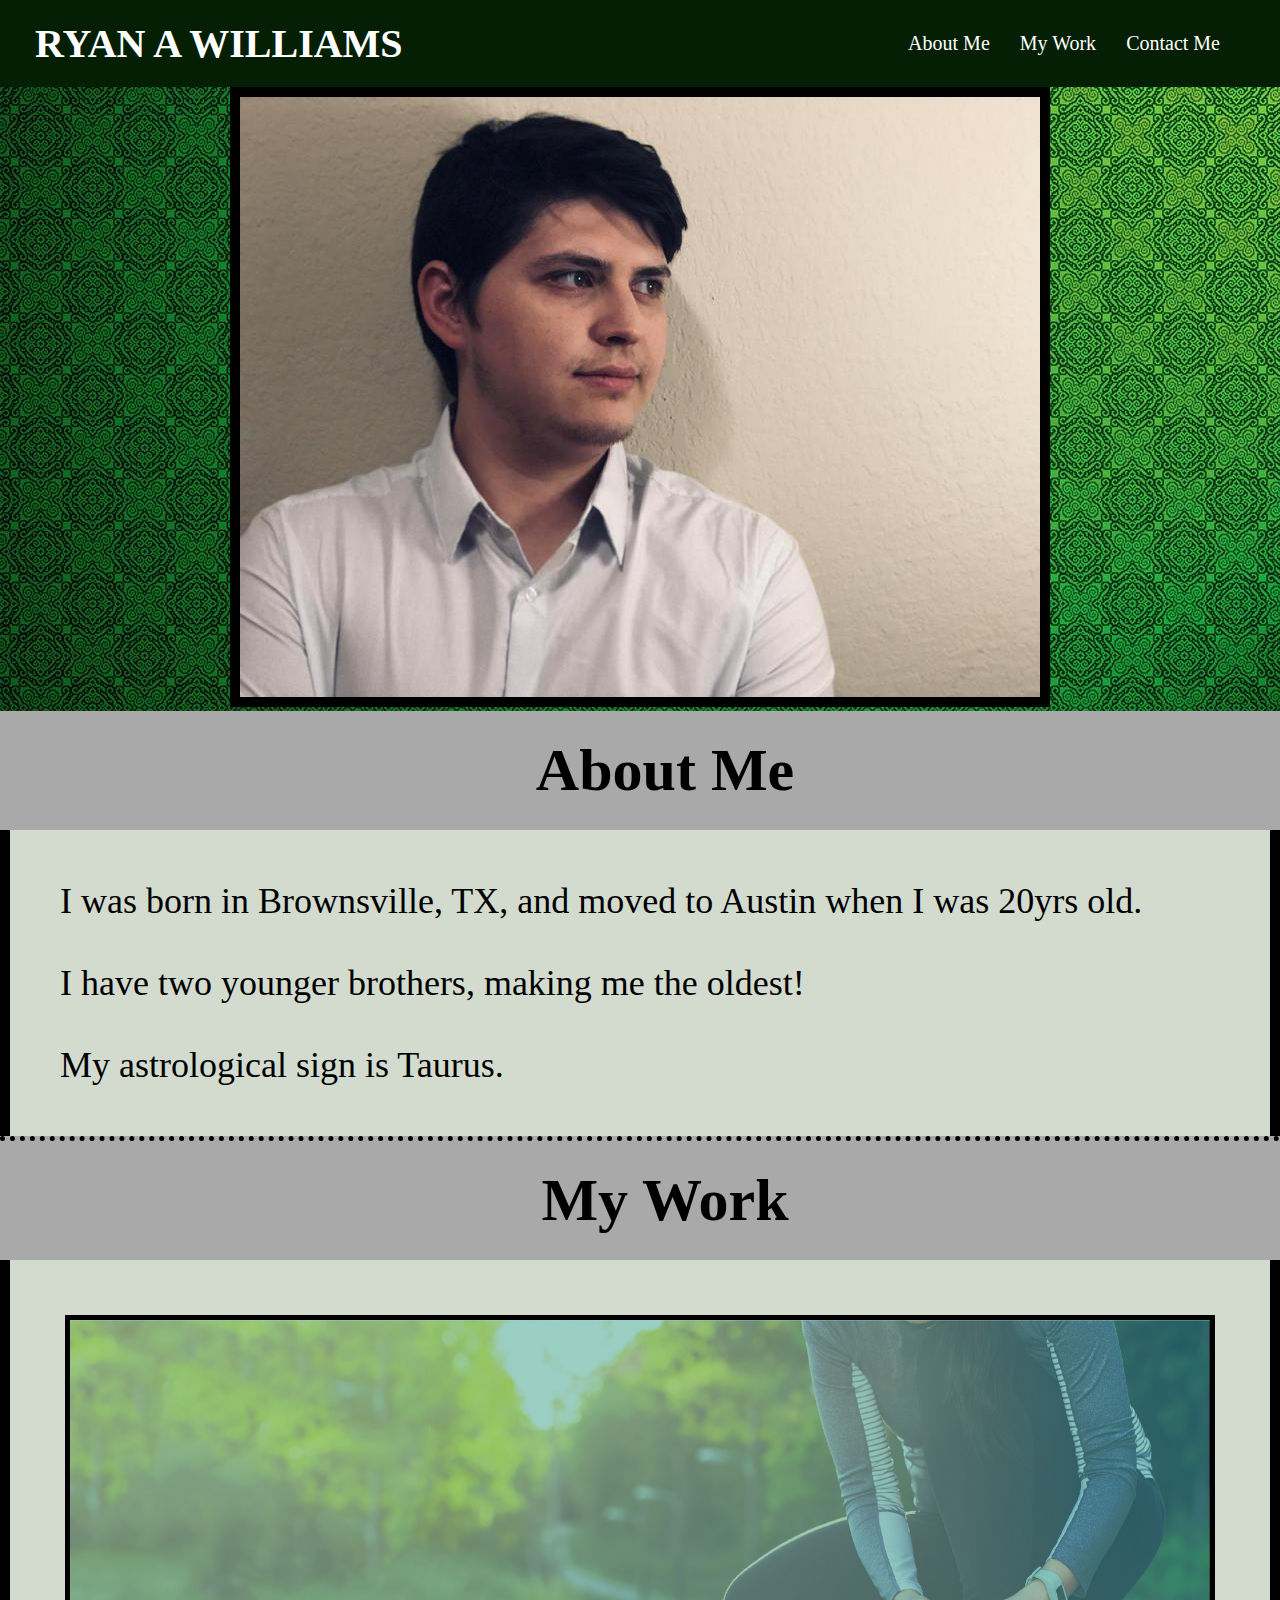
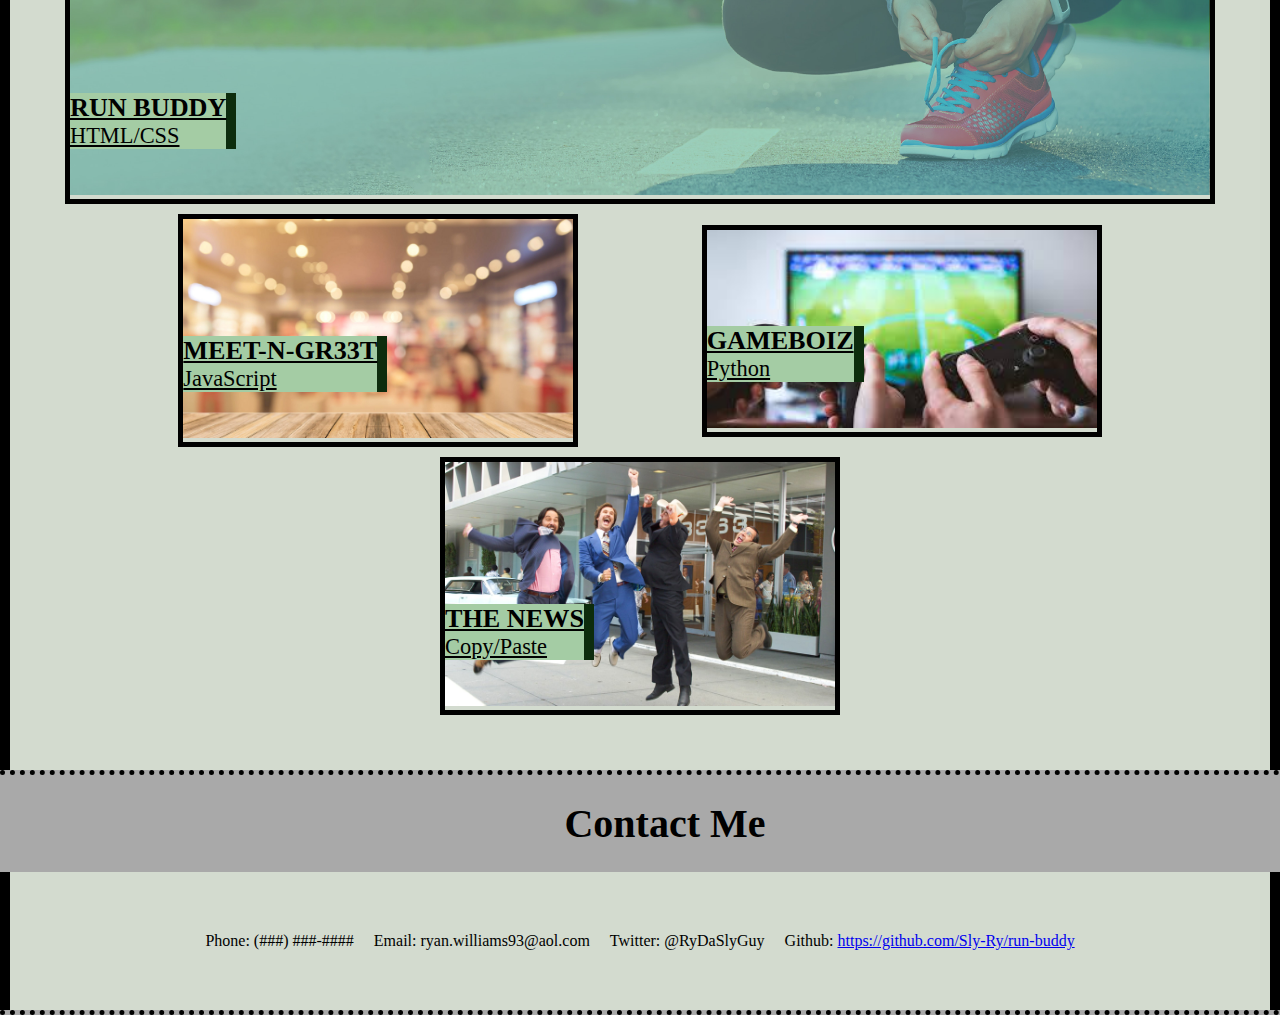
<file: portfolio/portfolio.html>
<!DOCTYPE html>
<html lang="en">
    <head>
        <meta charset="UTF-8" />
        <title>RAW.portfolio</title>
        <link rel="stylesheet" href="./portfolio.css" />
    </head>
    
    <body>
        <!-- HEADER SECTION -->
        <header>
            <h1>
                <a href=portfolio.html>RYAN A WILLIAMS</a>
            </h1>
            
            <!-- NAVIGATIONS -->
            <nav>
                <ul>
                    <li>
                        <a href="#about-me">About Me</a>
                    </li> 
                    
                    <li>
                        <a href="#my-work">My Work</a>
                    </li>
                    
                    <li>
                        <a href="#contact">Contact Me</a>
                    </li>
                </ul>
            </nav>
        </header>
            
        <!-- HERO SECTION -->
        <section class="hero">
            <div>
                <img src="./assets/images/profilce-pic.jpg.jpg" alt="profile picture">
            </div>
        </section>
        
        <!-- ABOUT ME SECTION -->        
        <section id="about-me" class="info">
            <div class="info-title">
                <h2 >
                    About Me
                </h2>
            </div>
            
            <div class="info-facts">
                <ul>
                    <li>
                        I was born in Brownsville, TX, and moved to Austin when I was 20yrs old.
                    </li>
                    <li>
                        I have two younger brothers, making me the oldest!
                    </li>
                    <li>
                        My astrological sign is Taurus.
                    </li>
                </ul>
                
            </div>
        </section>

        <!-- WORK SECTION -->
        <section id="my-work" class="info">
            <div class="info-title">
                <h2 >
                    My Work
                </h2>
            </div>
            
            <div class="apps">
                <div class = "app-1">
                    <a href = "https://sly-ry.github.io/run-buddy/">
                        <img src="./assets/images/hero-bg.jpg.jpg" style="width:100%"; />
                    </a>    
                    <div class = "app-info">
                        <h3>RUN BUDDY</h3>
                        <p>HTML/CSS</p>
                    </div>
                </div>
                
                <div class="app">
                    <a href = "https://styledme.com/nice-zoom-backgrounds/">
                        <img src="./assets/images/nice-zoom-backgrounds.jpg" style="width:100%"; />
                    </a>    
                    <div class = "app-info">
                        <h3>MEET-N-GR33T</h3>
                        <p>JavaScript</p>
                    </div>
                </div>

                <div class="app">
                    <a href = "https://investorplace.com/2020/11/9-stocks-to-buy-as-video-games-take-over-the-entertainment-landscape/">
                        <img src="./assets/images/game-pic.jpg" style="width:100%"; />  
                    </a> 
                    <div class = "app-info">
                        <h3>GAMEBOIZ</h3>
                        <p>Python</p>
                    </div>
                </div>

                <div class="app">
                    <a href = "https://wall.alphacoders.com/tag/anchorman-wallpapers">
                        <img src="./assets/images/thumb-1920-578348.jpg" style="width:100%"; /> 
                    </a>  
                    <div class = "app-info">
                        <h3>THE NEWS</h3>
                        <p>Copy/Paste</p>
                    </div>
                </div>

            </div>
            
            
            

        </section>

        <!-- CONTACT SECTION -->
        <section id="contact" class="info">
            <h2 class="info-title">
                Contact Me
            </h2>
            <div class="contact-info">
                <ul>
                    <li>
                        Phone: (###) ###-####
                    </li>
                    <li>
                        Email: ryan.williams93@aol.com
                    </li>
                    <li>
                        Twitter: @RyDaSlyGuy
                    </li>
                    <li>
                        Github: <a href="https://github.com/Sly-Ry/run-buddy"> https://github.com/Sly-Ry/run-buddy </a>
                    </li>
                </ul>
            </div>

        </section>
    </body>
</html>
</file>
<file: assets/css/style.css>
:root {
    --primary-color: #fce138;
    --secondary-color: #024e76;
    --tertiary-color: #39a6b2;
}
    
* {
    margin: 0;
    padding: 0;
    box-sizing: border-box
} 
    
body {
    /* I'm a CSS comment! */
    color: var(--tertiary-color);
    font-family:  Helvetica, Arial, sans-serif;
}

/* Header Start */
header {
    padding: 20px 35px;
    background-color: var(--tertiary-color);
    display: flex;
    justify-content: space-between;
    flex-wrap: wrap;
    position: -webkit-sticky;
    position: sticky;
    top: 0;
    background-image: url("../images/hero-bg.jpg.jpg");
    background-size: cover;
    background-attachment: fixed;
    background-position: 80%;
    z-index: 9999;
}

header h1 {
    font-weight: bold;
    font-size: 36px;
    color: var(--primary-color);
    margin: 0;
    text-shadow: 0 0 10px rgba(0, 0, 0, 0.5);
}

header a {
    text-decoration: none;
    color: var(--primary-color);
}

header nav {
    margin: 7px 0;
}

header nav ul {
    display: flex;
    flex-wrap: wrap;
    justify-content: space-between;
    align-items: center;
    list-style: none;
}

header nav ul li a {
    font-weight: lighter;
    font-size: 1.5vw;
    padding: 10px 15px;
    text-shadow: 0 0 10px rgba(0, 0, 0, 0.5);
}
header nav ul li a:hover {
    background: var(--primary-color);
    color: var(--secondary-color);
    border-radius: 15px;
    text-shadow: none;
}

/* Footer Start */
footer {
    background: var(--primary-color);
    width: 100%;
    padding: 40px 35px;
    display: flex;
    justify-content: space-between;
    flex-wrap: wrap;
}

footer h2 {
    color: var(--secondary-color);
    font-size: 30p;
    margin: 0;
}

footer div {
    line-height: 1.5;
    text-align: right;
}

footer a {
    color: var(--secondary-color);
}

section {
    padding: 60px;
}

/* Hero Style Start */
.hero {
    background-image: url("../images/hero-bg.jpg.jpg");
    background-size: cover;
    background-attachment: fixed;
    background-position: 80%;
    display: flex;
    justify-content: center;
    flex-wrap: wrap;
    align-items: flex-start;
}

.hero-form {
    border: 3px solid var(--secondary-color);
    border-radius: 15px;
    background-color: rgba(252, 225, 56, 0.8);
    padding: 20px;
    color: var(--secondary-color);
    width: 40%;
    margin:  3.5%;
    box-shadow: 0 0 10px rgba(0, 0, 0, 0.5);
}

.hero-form h3 {
    font-size: 24px;
    margin: 0;
}

.hero-form p {
    margin: 5px 0 15px 0;
}

.hero-form label {
    margin: 0 5px;
}

.form-input {
    border: 1px solid var(--secondary-color);
    border-radius: 10px;
    display : block;
    padding: 7px 15px;
    font-size: 16px;
    color:var(--secondary-color);
    width: 100%;
    margin-bottom: 15px;
    background-color: rgba(255, 255, 255, 0.75);
}
.form-input:focus {
    background-color: rgba(255, 255, 255, 1);
    outline: none;
}

.hero-form button {
    color: var(--primary-color);
    background-color: var(--secondary-color);
    border: none;
    border-radius: 10px;
    padding: 10px 20px;
    font-size: 16px;
}
.hero-form button:hover {
    background-color: var(--tertiary-color);
}

.hero-cta {
    width:35%;
    text-align: right;
    margin: 3.5%;
    color: #fff;
    font-size: 18px;
    line-height: 1.3;
}

.hero-cta h2 {
    font-style: italic;
    font-size: 55px;
    color: var(--primary-color);
    text-shadow: 0 0 10px rgba(0, 0, 0, 0.5);
}


.radio-wrapper input, .checkbox-wrapper input {
    opacity: 0;
}

.radio-wrapper label, .checkbox-wrapper label {
    position: relative;
    left: 10px;
    margin: 10px;
    line-height: 1.6;
}
.radio-wrapper label::before, .checkbox-wrapper label::before {
    content: "";
    height: 20px;
    width: 20px;
    background: rgba(255, 255, 255, 0.75);
    border: 1px solid var(--secondary-color);
    position: absolute;
    top: -4px;
    left: -30px;
}

.radio-wrapper label::before {
    border-radius: 50%;
}

.radio-wrapper label::after {
    content: "";
    height: 20px;
    width: 20px;
    border-radius: 50%;
    background: var(--secondary-color);
    background-image: radial-gradient(circle, var(--tertiary-color), var(--secondary-color));
    position: absolute;
    top: -3px;
    left: -29px;
}

.checkbox-wrapper label::after {
    content: "";
    height: 6px;
    width: 14px;
    border-left: 2px solid var(--secondary-color);
    border-bottom: 2px solid var(--secondary-color);
    position: absolute;
    top: -1px;
    left: -26px;
    transform: rotate(-58deg);
}

.checkbox-wrapper input + label::after, 
.radio-wrapper input + label::after {
    content: none;
}

.checkbox-wrapper input:checked + label::after, 
.radio-wrapper input:checked + label::after {
    content: "";
}


.intro p {
    line-height: 1.2;
    color: var(--tertiary-color);
    width: 80%;
    font-size: 20px;
    margin: 0 auto;
    text-align: center;
}

/* Step Section Start */
.steps {
    background: var(--primary-color);
}

.step {
    margin: 50px auto;
    padding-bottom: 50px;
    width: 80%;
    border-bottom: 1px solid var(--tertiary-color);
    display: flex;
    flex-wrap: wrap;
    align-items: center;
    justify-content: space-between;
}
.step:last-child {
    border-bottom: none;
}

.step h3 {
    color: var(--secondary-color);
    font-size: 46px;
    flex: 1 30%;
}

.step-info {
    flex: 2 70%;
    display: flex;
    flex-wrap: wrap;
    align-items: center;
}

.step-img {
    flex: 1 12%;
    margin-right: 20px;
}

.step-img img {
    max-width: 100%;
}
.step-text {
    flex: 12;
}
.step-text p {
    color: var(--tertiary-color);
    font-size: 18px;
}

.step-text h4 {
    font-size: 26px;
    line-height: 1.5;
    color: var(--secondary-color);
}

.section-title {
    font-size: 48px;
    border-bottom: 3px solid;
    color: var(--secondary-color);
    padding-bottom: 20px;
    text-align: center;
    margin: 0 auto 35px auto;
    width: 50%;
}
  
.primary-border {
    border-color: var(--primary-color);
}
  
.secondary-border {
    border-color: var(--tertiary-color);
}

/* Trainer Section Start */
.trainers {
    width: 100%;
    margin: 0 auto;
    display: flex;
    flex-wrap: wrap;
    justify-content: space-around;
}

.trainer {
    margin: 20px;
    background: var(--secondary-color);
    color:var(--primary-color);
    flex: 1;
}

.trainer img {
    width: 100%;
}

.trainer-bio {
    padding: 25px;
    line-height: 1.3;
}

.trainer-bio h3 {
    font-size: 28px
}

.trainer-bio h4 {
    font-weight: lighter;
    font-size: 22px;
    margin-bottom: 15px;
}

.trainer-bio p {
    font-size: 17px;
}

/* Contact Info Start */
.contact {
    background: var(--secondary-color);
}

.contact h2 {
    color: var(--primary-color);
}

.contact-info > * {
    flex: 1;
    margin: 15px;
}

.contact-info {
    display: flex;
    justify-content: space-between;
    flex-wrap: wrap;
}

.contact-info iframe {
    height: 400px;
}

.contact-info div {
    color: white;
}

.contact-info h3 {
    color:var(--primary-color);
    font-size: 32px;
}

.contact-info p, .contact-info address {
    margin: 20px 0;
    line-height: 1.5;
    font-size: 16px;
    font-style: normal;
}

.contact-info a {
    color:var(--primary-color)
}

.contact-form input, .contact-form textarea {
    border: 1px solid var(--secondary-color);
    border-radius: 10px;
    display: block;
    padding: 7px 15px;
    font-size: 16px;
    color: var(--secondary-color);
    width: 100%;
    margin-bottom: 15px;
    margin-top: 5px;    
    background-color: rgba(255, 255, 255, 0.75);
}
.contact-form input:focus, .contact-form textarea:focus {
    background-color: rgba(255, 255, 255, 1);
    outline: none;
}

.contact-form button {
    width: 100%;
    border: none;
    border-radius: 10px;
    background: var(--primary-color);
    color: var(--secondary-color);
    text-align: center;
    padding: 15px 0;
    font-size: 16px;
}
.contact-form button:hover {
    color: var(--primary-color);
    background: var(--tertiary-color);
}

.text-left {
    text-align: left;
}

.text-right {
    text-align: right;
}

.flex-row {
    display: flex;
}

.flex-column {
    display: flex;
    flex-direction: column;
}

/* COMMON DESKTOP SCREEN STYLE END  */

/* MEDIA QUERY FOR SMALLER DESKTOP SCREENS AND SMALLER */
@media screen and (max-width: 980px) {
    header {
        padding-bottom: 0;
        justify-content: center;
        position: relative;
    }
    
    header h1 {
        width:100%;
        text-align: center;
    }

    header nav ul {
        margin-top: 20px;
        width: 100%;
        justify-content: center;
    }

    header nav ul li a {
        font-size: 20px;
    }
    
    footer h2, footer div {
        text-align: center;
        width: 100%;
    }

    .hero-cta, .hero-form {
        width: 100%;
    }

    .hero-cta {
        text-align: center;
    }

    .section-title {
        width: 80%;
    }

    .trainer {
        flex: 0 70%;
    }

    .contact-info iframe {
        flex: 1 100%;
    }
}

@media screen and (max-width: 768px) {
    .section {
        padding: 30px 15px;
    }

    .step h3 {
        flex: 1 100%;
        text-align: center;
    }

    .step-info {
        flex: 2 100%;
        text-align: center;
        justify-content: center;
    }

    .step-img {
        flex: 0 32%;
        margin-right: 0;
        margin-top: 15px;
        margin-bottom: 15px;
    }

    .step-text {
        flex: 100%;
    }

    
}

@media screen and (max-width: 575px) {
    .hero-form button {
        width: 100%;
    }
    
    .section-title {
        width: 95%;
    }
    
    .intro p {
        width: 100%;
    }
    
    .trainer {
        flex: 0 100%;
    }
    
    .contact-info {
        text-align: center;
    }
    
    .contact-info > * {
        flex: 0 100%;
    }

    .contact-form {
        order: 3;
    }

}
</file>
<file: 02-Flexbox-Layout/Unsolved/assets/css/style.css>
* {
  box-sizing: border-box;
}

body {
  font-family: Arial;
  margin: 0;
}

main {
  display: flex;
  margin-top: 2%;
}

.main-header {
  display: flex;
  justify-content: space-between;
  padding: 60px;
  background: #13293d;
  color: #fff;
}

.card {
  flex: 1 0 0;
  padding: 10px;
  text-align: center;
  border-style: solid;
  border-width: 1px;
}

.card header {
  padding: 20px;
  background: #13293d;
  color: #fff;
}

.card img {
  width: 100%;
  /* The client insists that images be at least 400px */
  min-width: 400px;
}
</file>
<file: 03-Responsive-Design/Unsolved/assets/css/style.css>
* {
  box-sizing: border-box;
}

body {
  font-family: Arial;
  margin: 0;
}

header {
  padding: 40px;
  text-align: center;
  background: #13293d;
  color: #fff;
}

/* 
What happens when we set the display property to flex? 
TODO: Write your answer here 
*/
nav {
  display: flex;
  background-color: #d8a47f;
}

nav a {
  color: #13293d;
  padding: 14px 20px;
  text-decoration: none;
  text-align: center;
}

/* 
What is the flex-wrap property? 
TODO: Write your answer here 
*/
main {
  display: flex;
  flex-wrap: wrap;
}

aside {
  flex: 1;
  background-color: #b9c6ae;
  padding: 80px;
  text-align: center;
}


footer {
  padding: 20px;
  text-align: center;
  background: #13293d;
  color: #fff;
}

/* 
What does the justify-content property do? 
TODO: Write your answer here 
*/
.products {
  flex: 4;
  background-color: #fff;
  padding: 20px;
  display: flex;
  flex-wrap: wrap;
  justify-content: center;
}

/* 
What is the flex property a shorthand property for?
What is it doing here? 
TODO: Write your answer here 
*/
.card {
  border-style: solid;
  border-width: 1px;
  border-radius: 10px;
  padding: 10px;
  flex: 0 0 400px;
}

.card header {
  padding: 20px;
}

.card p {
  text-align: center;
}

.card img {
  width: 100%;
}

/* 
What does the flex-direction property define?
What is it doing here? 
TODO: Write your answer here 
*/
@media screen and (max-width: 768px) {
  main,
  nav {
    flex-direction: column;
  }
}
</file>
<file: 04-Pseudo-Classes/Unsolved/assets/css/style.css>
body {
  display: flex;
  flex-direction: column;
  line-height: 1.3;
}

header {
  display: flex;
  justify-content: space-between;
  align-items: center;
  padding: 1%;
  background-color: #13293d;
  color: #fff;
}

h1 {
  font-size: 200%;
}

h2 {
  margin: 2% 0;
  font-size: 250%;
}

nav ul {
  display: flex;
  justify-content: space-between;
  min-width: 300px;
}

nav a {
  color: #b9C6ae;
  font-weight: bold;
  text-decoration: none;
}

nav a:hover {
  color: #fff;
}

main {
  display: flex;
  flex: 1 1 0;
  max-width: 1200px;
  margin: 2% auto;
}

section {
  flex: 1 1 0;
  padding-right: 5%;
}

article {
  border-bottom: 1px solid #d8a47f;
}

article p {
  margin: 2% 0;
  font-size: 110%;
}

article ul {
  margin-left: 5%;
  font-size: 110%;
  list-style: circle;
}

aside {
  width: 25%;
}

aside h2 {
  font-size: 150%;
}

input, button {
  width: 100%;
  margin: 2% 0;
  padding: 1%;
}

footer {
  display: flex;
  justify-content: center;
  padding: 2%;
  background-color: #13293d;
  color: #fff;
}

/* TODO: Add styles to display and hide the resource links */

@media screen and (max-width: 768px) {
  header, main {
    flex-direction: column;
  }

  section {
    padding-right: 0;
  }

  aside {
    width: 100%;
    text-align: center;
  }
}
</file>
<file: 05-CSS-Variables/Unsolved/assets/css/style.css>
body {
  font-size: 16px;
  display: flex;
  flex-direction: column;
  min-height: 100vh;
  justify-content: flex-start;
}

h1 {
  font-size: 2.5rem;
  margin-bottom: 10px;
}

h2 {
  font-size: 1.5rem;
  margin-bottom: 10px;
}

header {
  padding: 40px;
  text-align: center;
  background: #13293d;
  color: #fff;
}

nav {
  display: flex;
  background-color: #d8a47f;
}

nav a {
  color: #13293d;
  padding: 14px 20px;
  text-decoration: none;
  text-align: center;
}

nav a:hover {
  background-color: #fff;
}

main {
  display: flex;
  flex-wrap: wrap;
}

footer {
  width: 100%;
  bottom: 0;
  padding: 20px;
  text-align: center;
  background: #13293d;
  color: #fff;
  margin-top: auto;
}

.products {
  flex: 1;
  background-color: #fff;
  padding: 50px;
  display: flex;
  flex-wrap: wrap;
  justify-content: space-evenly;
}

.card {
  border-style: solid;
  border-width: 1px;
  border-radius: 50px;
  padding: 10px;
  flex: 0 0 300px;
  transform: rotate(8deg);
  box-shadow: 10px 10px 5px #aaaaaa;
  margin: 20px;
}

.card > header {
  border-radius: 50px 50px 0px 0px;
  padding: 20px;
}

.card > p {
  text-align: center;
}

.card > img {
  width: 100%;
}

@media screen and (max-width: 768px) {
  main,
  nav {
    flex-direction: column;
  }
}
</file>
<file: assets/css/secondary-styles.css>
.hero {
    background-position: bottom;
    height: auto;
    text-align: center;
    margin-bottom: 40px;
}

.page-title {
    color: #fce138;
    display: inline-block;
    border-bottom: 4px solid #fce138;
    padding: 0 80px 15px 80px;
    font-weight: normal;
    font-size: 42px;
    font-style: italic;
}

.secondary-content {
    width: 80%;
    margin: auto;
    color: #024e76;
}

.secondary-content h3 {
    font-size: 25px;
    margin: 20px 0;
}

.secondary-content p {
    font-size: 16px;
    line-height: 1.5;
    margin: 20px 0;
}

.secondary-content ul {
    margin: 15px 20px 15px 20px
}
.secondary-content li {
    color: #39a6b2;
    margin: 10px 0;
}
</file>
<file: portfolio/portfolio.css>
* {
    margin: 0;
    padding: 0;
    box-sizing: border-box;
}

body {
    font-family: Georgia, 'Times New Roman', Times, serif;
}
/* header start */
header {
    padding: 20px 35px;
    display: flex;
    justify-content: space-between;
    align-items: center;
    flex-wrap: wrap;
    background: rgb(5, 31, 5);
    position:-webkit-sticky;
    position: sticky;
    top: 0;
    z-index: 9999;
}

header h1 {
    font-weight: bold;
    font-size: 40px;
    margin: 0;
}
header a {
    text-decoration: none;
    color: white;
}

header nav {
    margin: 5px 10px;
}

header nav ul, .contact-info ul {
    display: flex;
    flex-wrap: wrap;
    justify-content: space-evenly;
    align-items: center;
    list-style: none
}

header nav ul li a  {
   font-weight: lighter;
   font-size: 20px;
   padding: 10px 15px;
}
header nav ul li a:hover {
    background: green;
    color: rgb(0, 0, 0);
    border-radius: 10px;
    text-shadow: none;
}

/* End of header */

/* Hero start */
.hero {
    background-image: url("./assets/images/72960f5122fb1f3e24259821e060cb4a.jpg");
    background-size: cover;
    background-position: 100%;
    display: flex;
    justify-content: center;
    align-items: flex-end;
    flex-wrap: wrap;
}

.hero img {
    width: 100%;
    border: 10px solid black;
}
/* End of hero */

/* About Me section start */
.info {
    display: flex;
    flex-wrap: wrap;
    justify-content: center;
    background-color: darkgrey;
    border-bottom: 5px dotted black;
}

.info-title {
    display: flex;
    flex-wrap: wrap;
    justify-content: center;
    align-items: center;
    width: 450px;
    padding: 25px 0 25px 50px;
    margin-right: 0;
    font-size: 250%;
    
}

.info-facts {
    align-items: center; 
    background-color: rgb(211, 219, 207);
    flex: 2 70%;
    border-left: 10px solid black;
    border-right: 10px solid black;
}
.info-facts ul {
    list-style: none;
    padding: 30px;
}

.info-facts ul li {
    font-size: 36px;
    font-family:'Times New Roman', Times, serif;
    padding: 20px;
}
/* End of "about me" section */

/* My Work section start */
.apps, .contact-info {
    display: flex;
    flex-wrap: wrap;
    justify-content: space-evenly;
    align-items: center;
    padding: 50px;
    background-color: rgb(211, 219, 207);
    flex: 2 70%;
    border-left: 10px solid black;
    border-right: 10px solid black;
    height: 100%;
}

.app, .app-1 {
    position: relative;
    border: 5px solid black;
    width: 400px;
    margin: 5px;
}
.app:hover, .app-1:hover {
    opacity: .5;
}

.app-info {
    position: absolute;
    left: 0; 
    bottom: 50px;
    background-color: rgb(164, 204, 164);
    color: rgb(0, 0, 0);
    border-right: 10px solid rgb(13, 44, 13);
    height: auto;
    width: auto;
    display: flex;
    flex-direction: column;
    justify-content: center;
    text-decoration: underline;
    font-size: 1.75vw;
}

.app-1 {
    width: 100%;
}
/* End of "my work" section */

/* Contact section */
.contact-info ul li {
    padding: 10px;
}
.contact-info ul li:hover {
    background: white;
    color: green;
    text-shadow: none;
}
</file>
